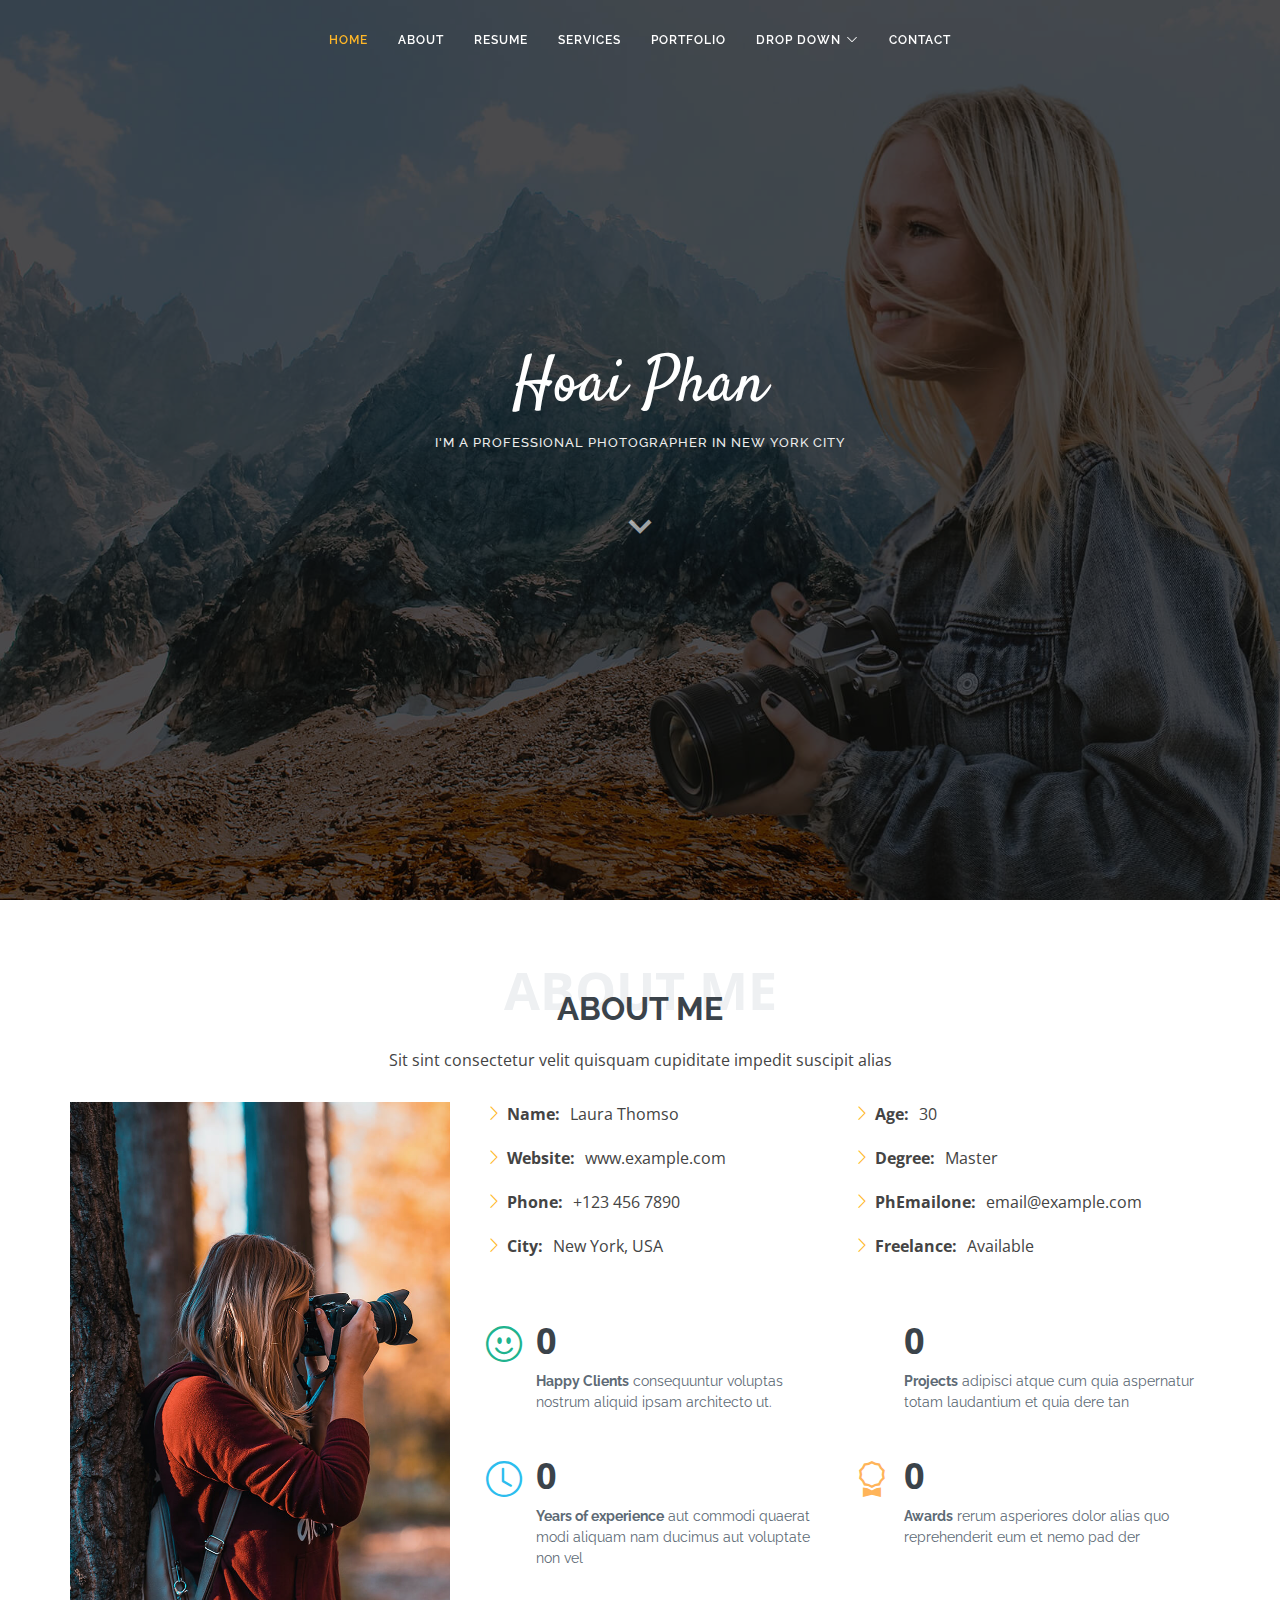
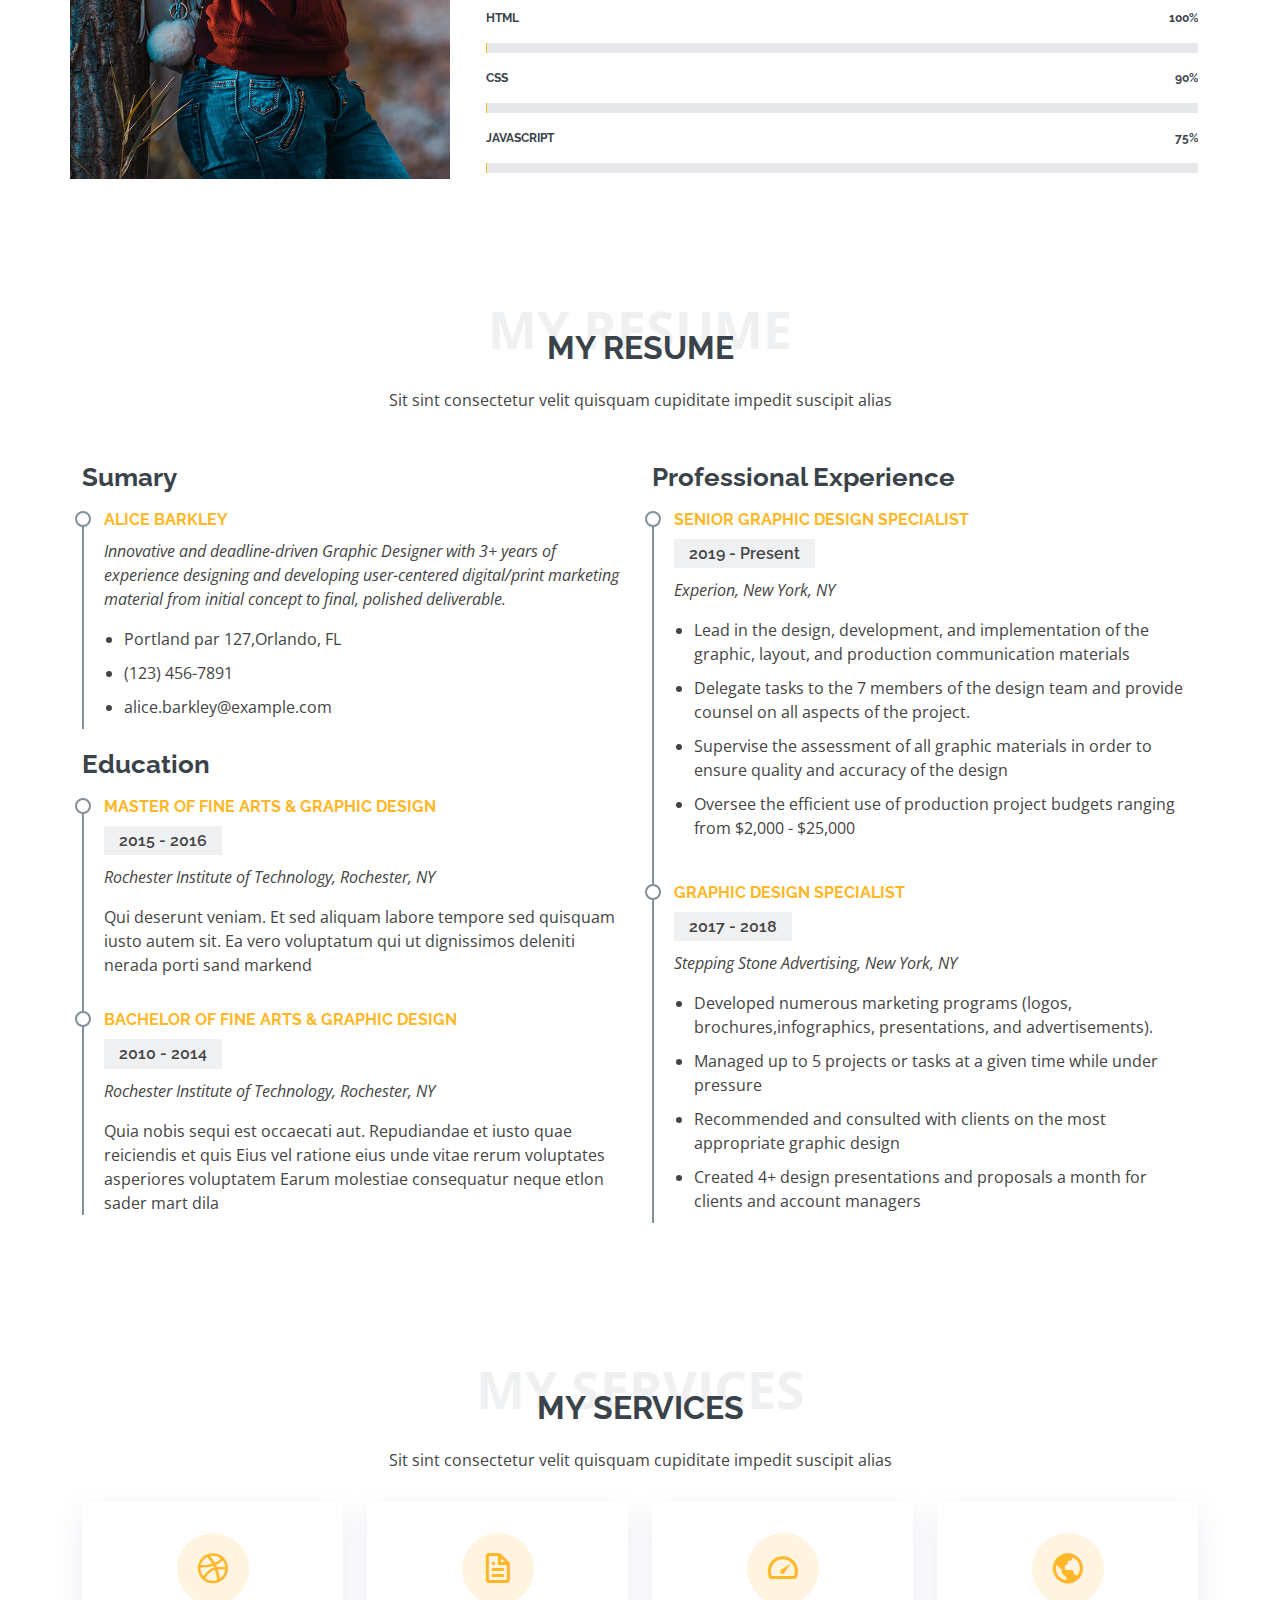
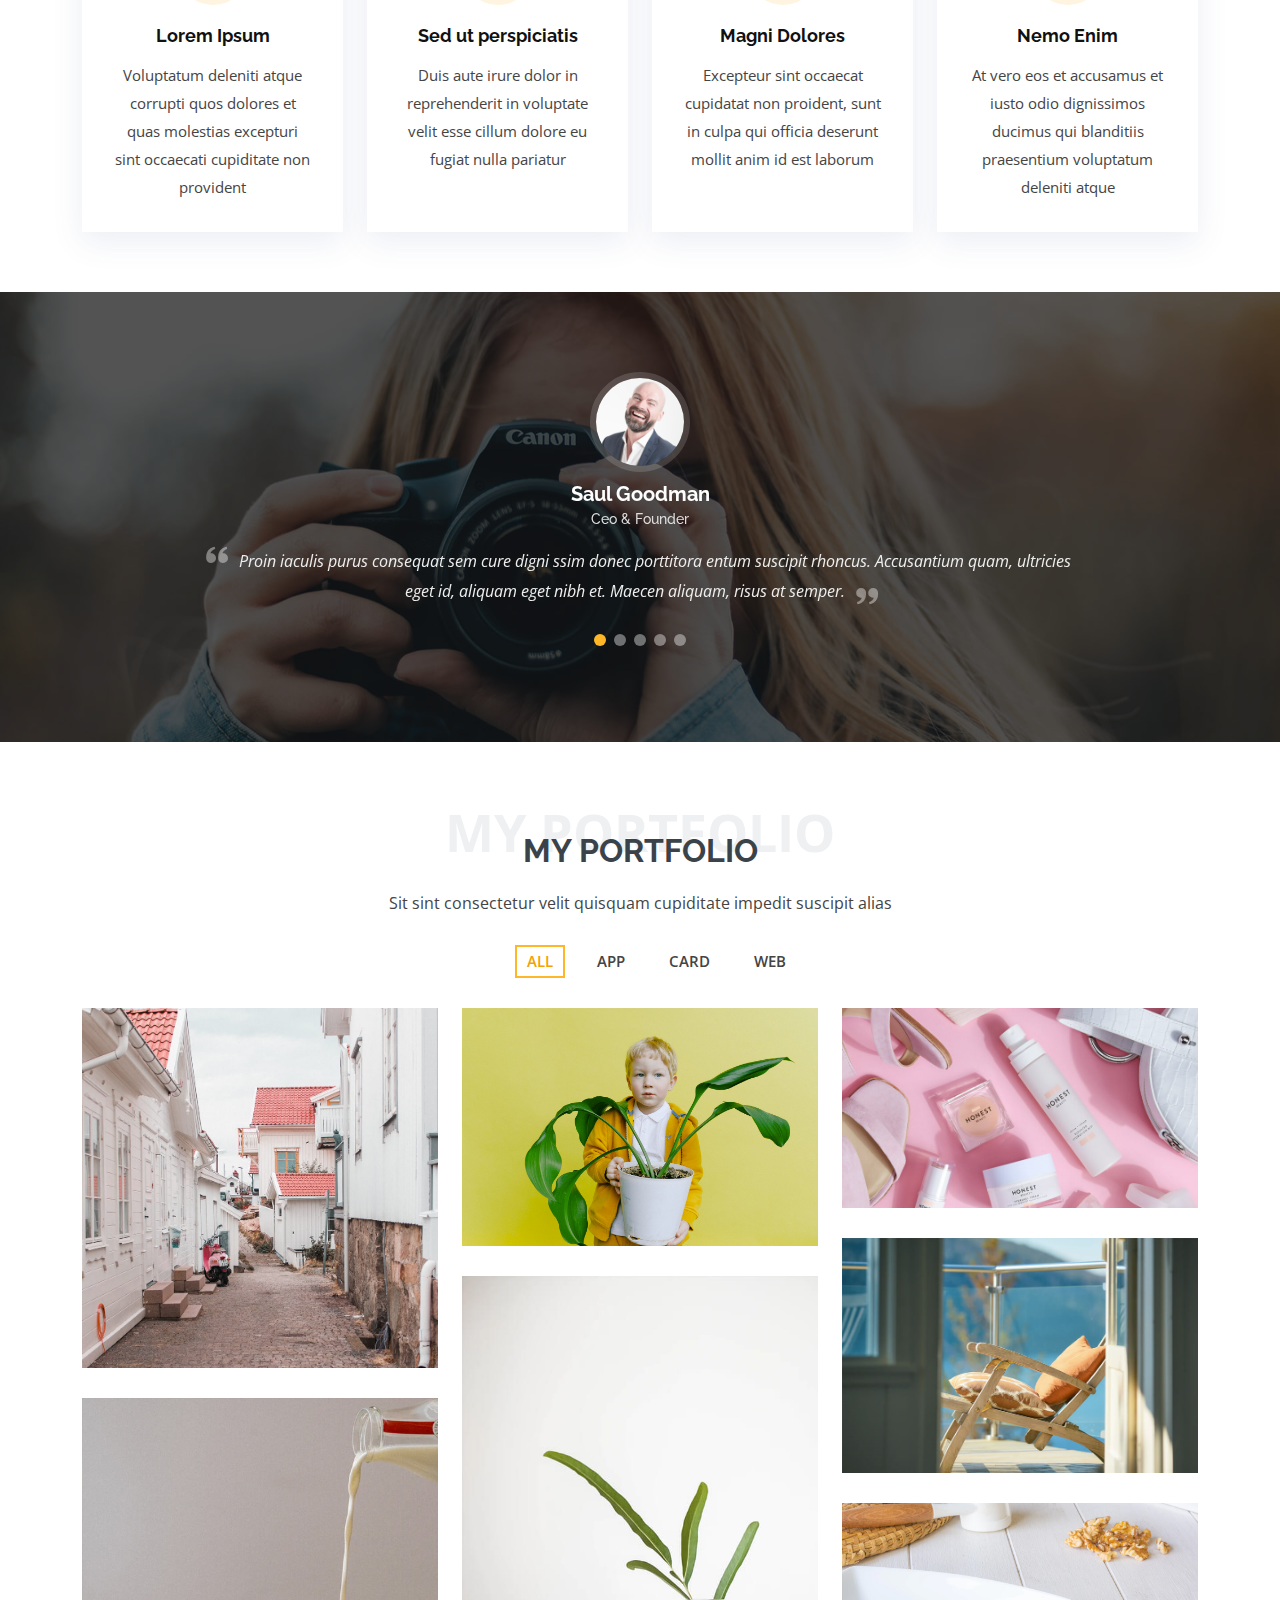
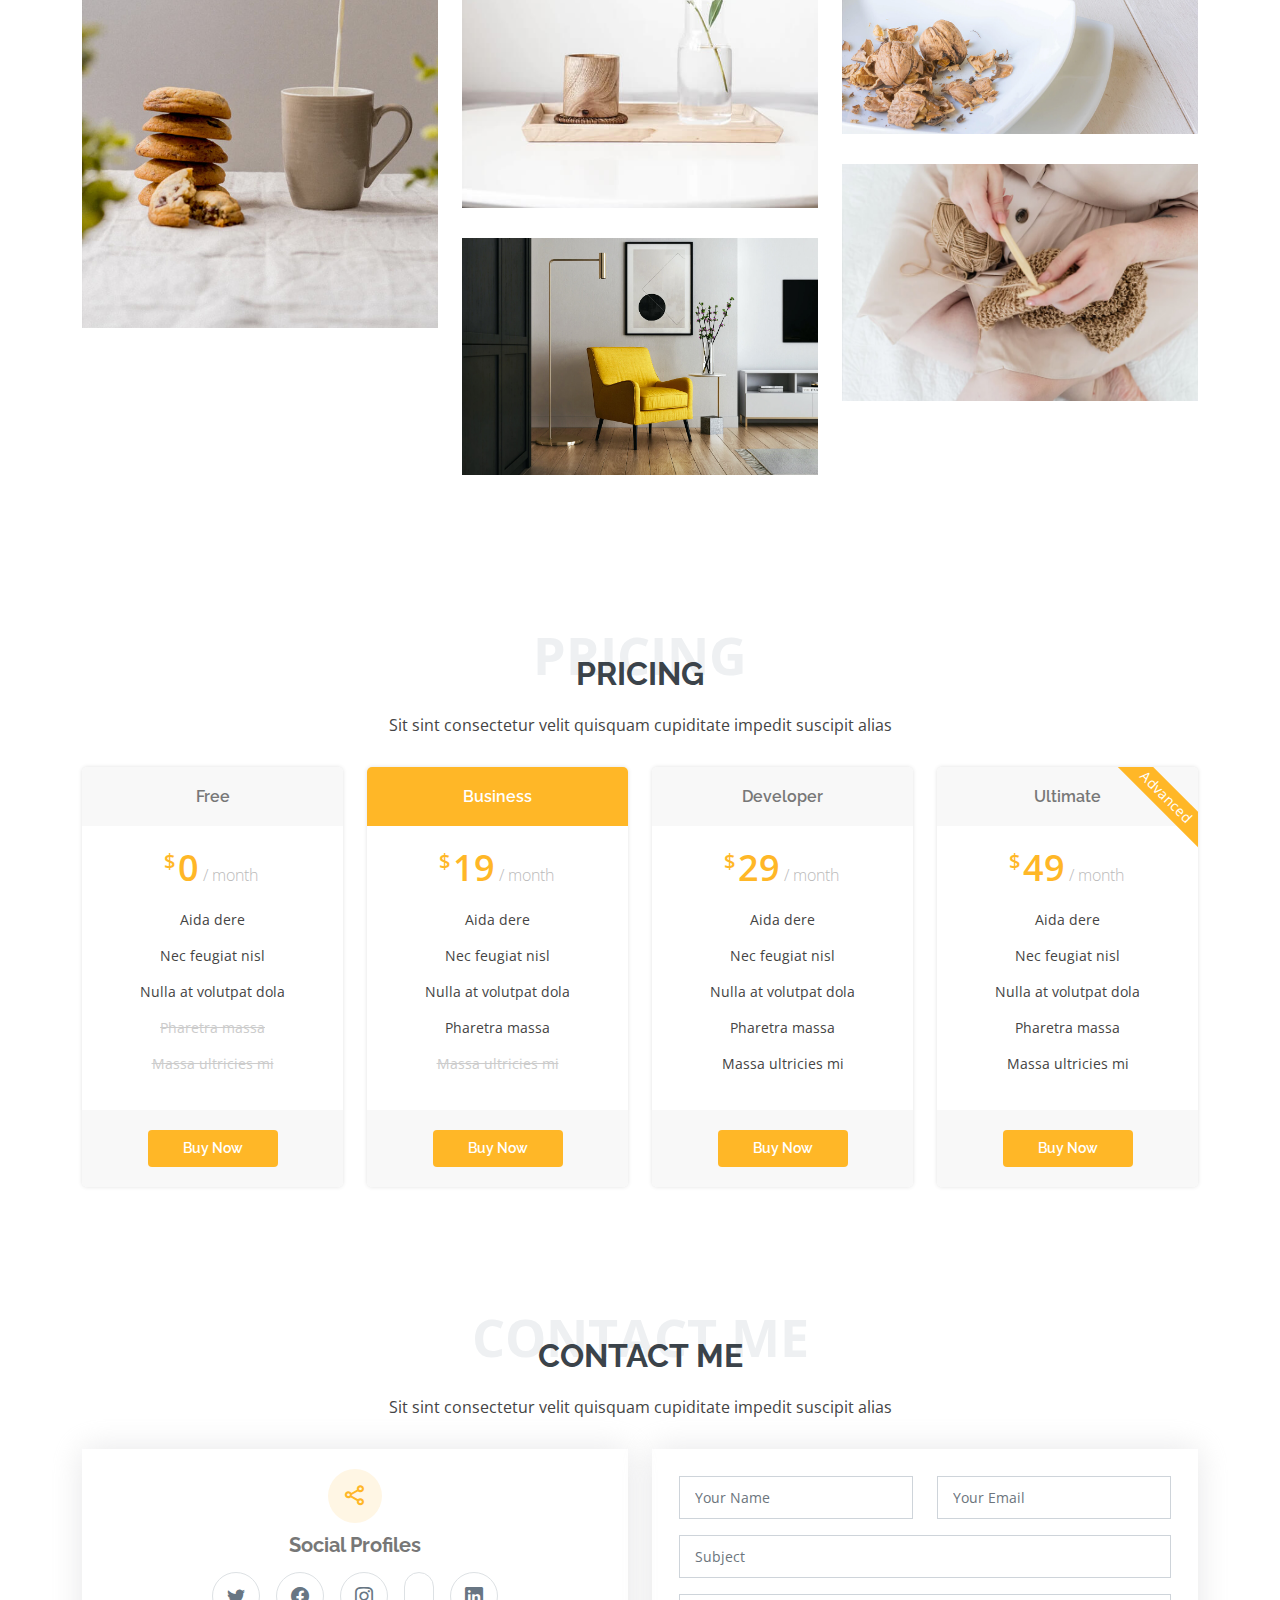
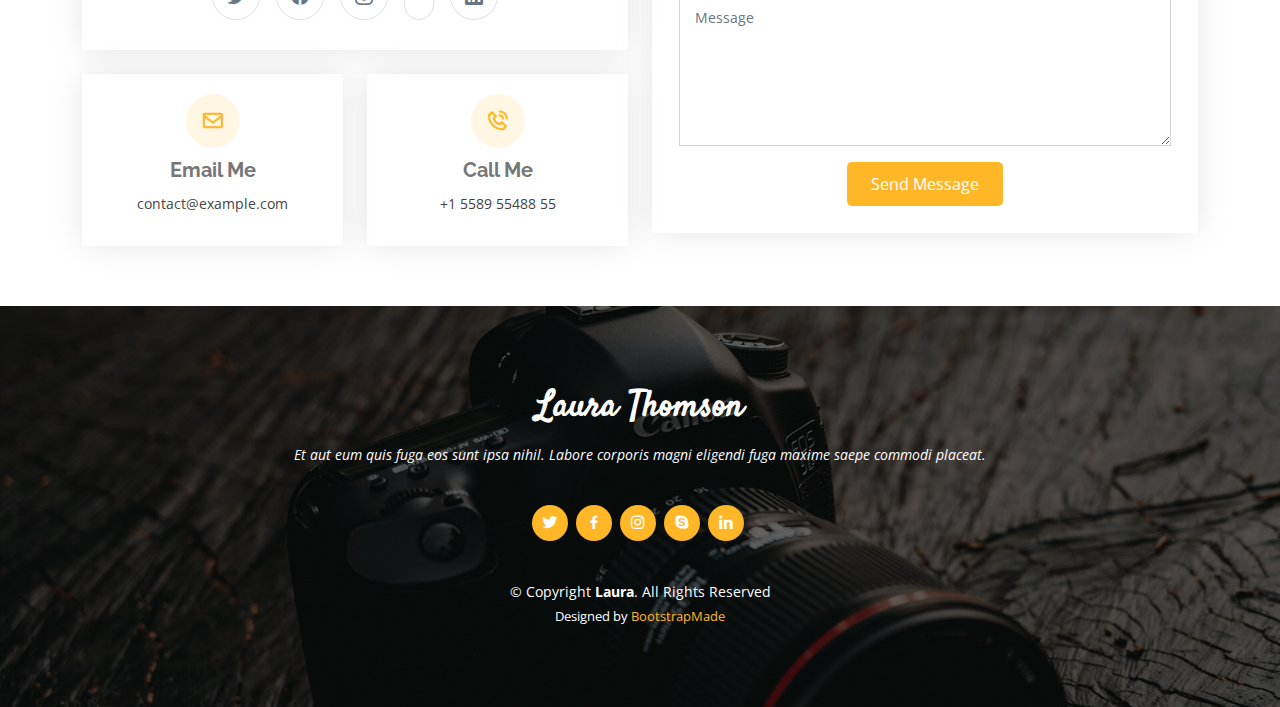
<file: resume/index.html>
<!DOCTYPE html>
<html lang="en">

<head>
  <meta charset="utf-8">
  <meta content="width=device-width, initial-scale=1.0" name="viewport">

  <title>Laura Bootstrap Template - Index</title>
  <meta content="" name="description">
  <meta content="" name="keywords">

  <!-- Favicons -->
  <link href="assets/img/favicon.png" rel="icon">
  <link href="assets/img/apple-touch-icon.png" rel="apple-touch-icon">

  <!-- Google Fonts -->
  <link href="https://fonts.googleapis.com/css?family=Open+Sans:300,300i,400,400i,600,600i,700,700i|Raleway:300,300i,400,400i,500,500i,600,600i,700,700i|Satisfy" rel="stylesheet">

  <!-- Vendor CSS Files -->
  <link href="assets/vendor/bootstrap/css/bootstrap.min.css" rel="stylesheet">
  <link href="assets/vendor/bootstrap-icons/bootstrap-icons.css" rel="stylesheet">
  <link href="assets/vendor/boxicons/css/boxicons.min.css" rel="stylesheet">
  <link href="assets/vendor/glightbox/css/glightbox.min.css" rel="stylesheet">
  <link href="assets/vendor/swiper/swiper-bundle.min.css" rel="stylesheet">

  <!-- Template Main CSS File -->
  <link href="assets/css/style.css" rel="stylesheet">

  <!-- =======================================================
  * Template Name: Laura - v4.2.0
  * Template URL: https://bootstrapmade.com/laura-free-creative-bootstrap-theme/
  * Author: BootstrapMade.com
  * License: https://bootstrapmade.com/license/
  ======================================================== -->
</head>

<body>

  <!-- ======= Header ======= -->
  <header id="header" class="fixed-top d-flex justify-content-center align-items-center header-transparent">

    <nav id="navbar" class="navbar">
      <ul>
        <li><a class="nav-link scrollto active" href="#hero">Home</a></li>
        <li><a class="nav-link scrollto" href="#about">About</a></li>
        <li><a class="nav-link scrollto" href="#resume">Resume</a></li>
        <li><a class="nav-link scrollto" href="#services">Services</a></li>
        <li><a class="nav-link scrollto " href="#portfolio">Portfolio</a></li>
        <li class="dropdown"><a href="#"><span>Drop Down</span> <i class="bi bi-chevron-down"></i></a>
          <ul>
            <li><a href="#">Drop Down 1</a></li>
            <li class="dropdown"><a href="#"><span>Deep Drop Down</span> <i class="bi bi-chevron-right"></i></a>
              <ul>
                <li><a href="#">Deep Drop Down 1</a></li>
                <li><a href="#">Deep Drop Down 2</a></li>
                <li><a href="#">Deep Drop Down 3</a></li>
                <li><a href="#">Deep Drop Down 4</a></li>
                <li><a href="#">Deep Drop Down 5</a></li>
              </ul>
            </li>
            <li><a href="#">Drop Down 2</a></li>
            <li><a href="#">Drop Down 3</a></li>
            <li><a href="#">Drop Down 4</a></li>
          </ul>
        </li>
        <li><a class="nav-link scrollto" href="#contact">Contact</a></li>
      </ul>
      <i class="bi bi-list mobile-nav-toggle"></i>
    </nav><!-- .navbar -->

  </header><!-- End Header -->

  <!-- ======= Hero Section ======= -->
  <section id="hero">
    <div class="hero-container">
      <h1>Hoai Phan</h1>
      <h2>I'm a Professional Photographer In New York City</h2>
      <a href="#about" class="btn-scroll scrollto" title="Scroll Down"><i class="bx bx-chevron-down"></i></a>
    </div>
  </section><!-- End Hero -->

  <main id="main">

    <!-- ======= About Me Section ======= -->
    <section id="about" class="about">
      <div class="container">

        <div class="section-title">
          <span>About Me</span>
          <h2>About Me</h2>
          <p>Sit sint consectetur velit quisquam cupiditate impedit suscipit alias</p>
        </div>

        <div class="row">
          <div class="image col-lg-4 d-flex align-items-stretch justify-content-center justify-content-lg-start"></div>
          <div class="col-lg-8 d-flex flex-column align-items-stretch">
            <div class="content ps-lg-4 d-flex flex-column justify-content-center">
              <div class="row">
                <div class="col-lg-6">
                  <ul>
                    <li><i class="bi bi-chevron-right"></i> <strong>Name:</strong> <span>Laura Thomso</span></li>
                    <li><i class="bi bi-chevron-right"></i> <strong>Website:</strong> <span>www.example.com</span></li>
                    <li><i class="bi bi-chevron-right"></i> <strong>Phone:</strong> <span>+123 456 7890</span></li>
                    <li><i class="bi bi-chevron-right"></i> <strong>City:</strong> <span>New York, USA</span></li>
                  </ul>
                </div>
                <div class="col-lg-6">
                  <ul>
                    <li><i class="bi bi-chevron-right"></i> <strong>Age:</strong> <span>30</span></li>
                    <li><i class="bi bi-chevron-right"></i> <strong>Degree:</strong> <span>Master</span></li>
                    <li><i class="bi bi-chevron-right"></i> <strong>PhEmailone:</strong> <span>email@example.com</span></li>
                    <li><i class="bi bi-chevron-right"></i> <strong>Freelance:</strong> <span>Available</span></li>
                  </ul>
                </div>
              </div>
              <div class="row mt-n4">
                <div class="col-md-6 mt-5 d-md-flex align-items-md-stretch">
                  <div class="count-box">
                    <i class="bi bi-emoji-smile" style="color: #20b38e;"></i>
                    <span data-purecounter-start="0" data-purecounter-end="232" data-purecounter-duration="1" class="purecounter"></span>
                    <p><strong>Happy Clients</strong> consequuntur voluptas nostrum aliquid ipsam architecto ut.</p>
                  </div>
                </div>

                <div class="col-md-6 mt-5 d-md-flex align-items-md-stretch">
                  <div class="count-box">
                    <i class="bi bi-journal-richtextr" style="color: #8a1ac2;"></i>
                    <span data-purecounter-start="0" data-purecounter-end="521" data-purecounter-duration="1" class="purecounter"></span>
                    <p><strong>Projects</strong> adipisci atque cum quia aspernatur totam laudantium et quia dere tan</p>
                  </div>
                </div>

                <div class="col-md-6 mt-5 d-md-flex align-items-md-stretch">
                  <div class="count-box">
                    <i class="bi bi-clock" style="color: #2cbdee;"></i>
                    <span data-purecounter-start="0" data-purecounter-end="18" data-purecounter-duration="1" class="purecounter"></span>
                    <p><strong>Years of experience</strong> aut commodi quaerat modi aliquam nam ducimus aut voluptate non vel</p>
                  </div>
                </div>

                <div class="col-md-6 mt-5 d-md-flex align-items-md-stretch">
                  <div class="count-box">
                    <i class="bi bi-award" style="color: #ffb459;"></i>
                    <span data-purecounter-start="0" data-purecounter-end="16" data-purecounter-duration="1" class="purecounter"></span>
                    <p><strong>Awards</strong> rerum asperiores dolor alias quo reprehenderit eum et nemo pad der</p>
                  </div>
                </div>
              </div>
            </div><!-- End .content-->

            <div class="skills-content ps-lg-4">
              <div class="progress">
                <span class="skill">HTML <i class="val">100%</i></span>
                <div class="progress-bar-wrap">
                  <div class="progress-bar" role="progressbar" aria-valuenow="100" aria-valuemin="0" aria-valuemax="100"></div>
                </div>
              </div>

              <div class="progress">
                <span class="skill">CSS <i class="val">90%</i></span>
                <div class="progress-bar-wrap">
                  <div class="progress-bar" role="progressbar" aria-valuenow="90" aria-valuemin="0" aria-valuemax="100"></div>
                </div>
              </div>

              <div class="progress">
                <span class="skill">JavaScript <i class="val">75%</i></span>
                <div class="progress-bar-wrap">
                  <div class="progress-bar" role="progressbar" aria-valuenow="75" aria-valuemin="0" aria-valuemax="100"></div>
                </div>
              </div>
            </div>

          </div>
        </div>

      </div>
    </section><!-- End About Me Section -->

    <!-- ======= My Resume Section ======= -->
    <section id="resume" class="resume">
      <div class="container">

        <div class="section-title">
          <span>My Resume</span>
          <h2>My Resume</h2>
          <p>Sit sint consectetur velit quisquam cupiditate impedit suscipit alias</p>
        </div>

        <div class="row">
          <div class="col-lg-6">
            <h3 class="resume-title">Sumary</h3>
            <div class="resume-item pb-0">
              <h4>Alice Barkley</h4>
              <p><em>Innovative and deadline-driven Graphic Designer with 3+ years of experience designing and developing user-centered digital/print marketing material from initial concept to final, polished deliverable.</em></p>
              <p>
              <ul>
                <li>Portland par 127,Orlando, FL</li>
                <li>(123) 456-7891</li>
                <li>alice.barkley@example.com</li>
              </ul>
              </p>
            </div>

            <h3 class="resume-title">Education</h3>
            <div class="resume-item">
              <h4>Master of Fine Arts &amp; Graphic Design</h4>
              <h5>2015 - 2016</h5>
              <p><em>Rochester Institute of Technology, Rochester, NY</em></p>
              <p>Qui deserunt veniam. Et sed aliquam labore tempore sed quisquam iusto autem sit. Ea vero voluptatum qui ut dignissimos deleniti nerada porti sand markend</p>
            </div>
            <div class="resume-item">
              <h4>Bachelor of Fine Arts &amp; Graphic Design</h4>
              <h5>2010 - 2014</h5>
              <p><em>Rochester Institute of Technology, Rochester, NY</em></p>
              <p>Quia nobis sequi est occaecati aut. Repudiandae et iusto quae reiciendis et quis Eius vel ratione eius unde vitae rerum voluptates asperiores voluptatem Earum molestiae consequatur neque etlon sader mart dila</p>
            </div>
          </div>
          <div class="col-lg-6">
            <h3 class="resume-title">Professional Experience</h3>
            <div class="resume-item">
              <h4>Senior graphic design specialist</h4>
              <h5>2019 - Present</h5>
              <p><em>Experion, New York, NY </em></p>
              <p>
              <ul>
                <li>Lead in the design, development, and implementation of the graphic, layout, and production communication materials</li>
                <li>Delegate tasks to the 7 members of the design team and provide counsel on all aspects of the project. </li>
                <li>Supervise the assessment of all graphic materials in order to ensure quality and accuracy of the design</li>
                <li>Oversee the efficient use of production project budgets ranging from $2,000 - $25,000</li>
              </ul>
              </p>
            </div>
            <div class="resume-item">
              <h4>Graphic design specialist</h4>
              <h5>2017 - 2018</h5>
              <p><em>Stepping Stone Advertising, New York, NY</em></p>
              <p>
              <ul>
                <li>Developed numerous marketing programs (logos, brochures,infographics, presentations, and advertisements).</li>
                <li>Managed up to 5 projects or tasks at a given time while under pressure</li>
                <li>Recommended and consulted with clients on the most appropriate graphic design</li>
                <li>Created 4+ design presentations and proposals a month for clients and account managers</li>
              </ul>
              </p>
            </div>
          </div>
        </div>

      </div>
    </section><!-- End My Resume Section -->

    <!-- ======= My Services Section ======= -->
    <section id="services" class="services">
      <div class="container">

        <div class="section-title">
          <span>My Services</span>
          <h2>My Services</h2>
          <p>Sit sint consectetur velit quisquam cupiditate impedit suscipit alias</p>
        </div>

        <div class="row">
          <div class="col-md-6 col-lg-3 d-flex align-items-stretch mb-5 mb-lg-0">
            <div class="icon-box">
              <div class="icon"><i class="bx bxl-dribbble"></i></div>
              <h4 class="title"><a href="">Lorem Ipsum</a></h4>
              <p class="description">Voluptatum deleniti atque corrupti quos dolores et quas molestias excepturi sint occaecati cupiditate non provident</p>
            </div>
          </div>

          <div class="col-md-6 col-lg-3 d-flex align-items-stretch mb-5 mb-lg-0">
            <div class="icon-box">
              <div class="icon"><i class="bx bx-file"></i></div>
              <h4 class="title"><a href="">Sed ut perspiciatis</a></h4>
              <p class="description">Duis aute irure dolor in reprehenderit in voluptate velit esse cillum dolore eu fugiat nulla pariatur</p>
            </div>
          </div>

          <div class="col-md-6 col-lg-3 d-flex align-items-stretch mb-5 mb-lg-0">
            <div class="icon-box">
              <div class="icon"><i class="bx bx-tachometer"></i></div>
              <h4 class="title"><a href="">Magni Dolores</a></h4>
              <p class="description">Excepteur sint occaecat cupidatat non proident, sunt in culpa qui officia deserunt mollit anim id est laborum</p>
            </div>
          </div>

          <div class="col-md-6 col-lg-3 d-flex align-items-stretch mb-5 mb-lg-0">
            <div class="icon-box">
              <div class="icon"><i class="bx bx-world"></i></div>
              <h4 class="title"><a href="">Nemo Enim</a></h4>
              <p class="description">At vero eos et accusamus et iusto odio dignissimos ducimus qui blanditiis praesentium voluptatum deleniti atque</p>
            </div>
          </div>

        </div>

      </div>
    </section><!-- End My Services Section -->

    <!-- ======= Testimonials Section ======= -->
    <section id="testimonials" class="testimonials">
      <div class="container position-relative">

        <div class="testimonials-slider swiper-container" data-aos="fade-up" data-aos-delay="100">
          <div class="swiper-wrapper">

            <div class="swiper-slide">
              <div class="testimonial-item">
                <img src="assets/img/testimonials/testimonials-1.jpg" class="testimonial-img" alt="">
                <h3>Saul Goodman</h3>
                <h4>Ceo &amp; Founder</h4>
                <p>
                  <i class="bx bxs-quote-alt-left quote-icon-left"></i>
                  Proin iaculis purus consequat sem cure digni ssim donec porttitora entum suscipit rhoncus. Accusantium quam, ultricies eget id, aliquam eget nibh et. Maecen aliquam, risus at semper.
                  <i class="bx bxs-quote-alt-right quote-icon-right"></i>
                </p>
              </div>
            </div><!-- End testimonial item -->

            <div class="swiper-slide">
              <div class="testimonial-item">
                <img src="assets/img/testimonials/testimonials-2.jpg" class="testimonial-img" alt="">
                <h3>Sara Wilsson</h3>
                <h4>Designer</h4>
                <p>
                  <i class="bx bxs-quote-alt-left quote-icon-left"></i>
                  Export tempor illum tamen malis malis eram quae irure esse labore quem cillum quid cillum eram malis quorum velit fore eram velit sunt aliqua noster fugiat irure amet legam anim culpa.
                  <i class="bx bxs-quote-alt-right quote-icon-right"></i>
                </p>
              </div>
            </div><!-- End testimonial item -->

            <div class="swiper-slide">
              <div class="testimonial-item">
                <img src="assets/img/testimonials/testimonials-3.jpg" class="testimonial-img" alt="">
                <h3>Jena Karlis</h3>
                <h4>Store Owner</h4>
                <p>
                  <i class="bx bxs-quote-alt-left quote-icon-left"></i>
                  Enim nisi quem export duis labore cillum quae magna enim sint quorum nulla quem veniam duis minim tempor labore quem eram duis noster aute amet eram fore quis sint minim.
                  <i class="bx bxs-quote-alt-right quote-icon-right"></i>
                </p>
              </div>
            </div><!-- End testimonial item -->

            <div class="swiper-slide">
              <div class="testimonial-item">
                <img src="assets/img/testimonials/testimonials-4.jpg" class="testimonial-img" alt="">
                <h3>Matt Brandon</h3>
                <h4>Freelancer</h4>
                <p>
                  <i class="bx bxs-quote-alt-left quote-icon-left"></i>
                  Fugiat enim eram quae cillum dolore dolor amet nulla culpa multos export minim fugiat minim velit minim dolor enim duis veniam ipsum anim magna sunt elit fore quem dolore labore illum veniam.
                  <i class="bx bxs-quote-alt-right quote-icon-right"></i>
                </p>
              </div>
            </div><!-- End testimonial item -->

            <div class="swiper-slide">
              <div class="testimonial-item">
                <img src="assets/img/testimonials/testimonials-5.jpg" class="testimonial-img" alt="">
                <h3>John Larson</h3>
                <h4>Entrepreneur</h4>
                <p>
                  <i class="bx bxs-quote-alt-left quote-icon-left"></i>
                  Quis quorum aliqua sint quem legam fore sunt eram irure aliqua veniam tempor noster veniam enim culpa labore duis sunt culpa nulla illum cillum fugiat legam esse veniam culpa fore nisi cillum quid.
                  <i class="bx bxs-quote-alt-right quote-icon-right"></i>
                </p>
              </div>
            </div><!-- End testimonial item -->

          </div>
          <div class="swiper-pagination"></div>
        </div>

      </div>
    </section><!-- End Testimonials Section -->

    <!-- ======= My Portfolio Section ======= -->
    <section id="portfolio" class="portfolio">
      <div class="container">

        <div class="section-title">
          <span>My Portfolio</span>
          <h2>My Portfolio</h2>
          <p>Sit sint consectetur velit quisquam cupiditate impedit suscipit alias</p>
        </div>

        <ul id="portfolio-flters" class="d-flex justify-content-center">
          <li data-filter="*" class="filter-active">All</li>
          <li data-filter=".filter-app">App</li>
          <li data-filter=".filter-card">Card</li>
          <li data-filter=".filter-web">Web</li>
        </ul>

        <div class="row portfolio-container">

          <div class="col-lg-4 col-md-6 portfolio-item filter-app">
            <div class="portfolio-img"><img src="assets/img/portfolio/portfolio-1.jpg" class="img-fluid" alt=""></div>
            <div class="portfolio-info">
              <h4>App 1</h4>
              <p>App</p>
              <a href="assets/img/portfolio/portfolio-1.jpg" data-gallery="portfolioGallery" class="portfolio-lightbox preview-link" title="App 1"><i class="bx bx-plus"></i></a>
              <a href="portfolio-details.html" class="details-link" title="More Details"><i class="bx bx-link"></i></a>
            </div>
          </div>

          <div class="col-lg-4 col-md-6 portfolio-item filter-web">
            <div class="portfolio-img"><img src="assets/img/portfolio/portfolio-2.jpg" class="img-fluid" alt=""></div>
            <div class="portfolio-info">
              <h4>Web 3</h4>
              <p>Web</p>
              <a href="assets/img/portfolio/portfolio-2.jpg" data-gallery="portfolioGallery" class="portfolio-lightbox preview-link" title="Web 3"><i class="bx bx-plus"></i></a>
              <a href="portfolio-details.html" class="details-link" title="More Details"><i class="bx bx-link"></i></a>
            </div>
          </div>

          <div class="col-lg-4 col-md-6 portfolio-item filter-app">
            <div class="portfolio-img"><img src="assets/img/portfolio/portfolio-3.jpg" class="img-fluid" alt=""></div>
            <div class="portfolio-info">
              <h4>App 2</h4>
              <p>App</p>
              <a href="assets/img/portfolio/portfolio-3.jpg" data-gallery="portfolioGallery" class="portfolio-lightbox preview-link" title="App 2"><i class="bx bx-plus"></i></a>
              <a href="portfolio-details.html" class="details-link" title="More Details"><i class="bx bx-link"></i></a>
            </div>
          </div>

          <div class="col-lg-4 col-md-6 portfolio-item filter-card">
            <div class="portfolio-img"><img src="assets/img/portfolio/portfolio-4.jpg" class="img-fluid" alt=""></div>
            <div class="portfolio-info">
              <h4>Card 2</h4>
              <p>Card</p>
              <a href="assets/img/portfolio/portfolio-4.jpg" data-gallery="portfolioGallery" class="portfolio-lightbox preview-link" title="Card 2"><i class="bx bx-plus"></i></a>
              <a href="portfolio-details.html" class="details-link" title="More Details"><i class="bx bx-link"></i></a>
            </div>
          </div>

          <div class="col-lg-4 col-md-6 portfolio-item filter-web">
            <div class="portfolio-img"><img src="assets/img/portfolio/portfolio-5.jpg" class="img-fluid" alt=""></div>
            <div class="portfolio-info">
              <h4>Web 2</h4>
              <p>Web</p>
              <a href="assets/img/portfolio/portfolio-5.jpg" data-gallery="portfolioGallery" class="portfolio-lightbox preview-link" title="Web 2"><i class="bx bx-plus"></i></a>
              <a href="portfolio-details.html" class="details-link" title="More Details"><i class="bx bx-link"></i></a>
            </div>
          </div>

          <div class="col-lg-4 col-md-6 portfolio-item filter-app">
            <div class="portfolio-img"><img src="assets/img/portfolio/portfolio-6.jpg" class="img-fluid" alt=""></div>
            <div class="portfolio-info">
              <h4>App 3</h4>
              <p>App</p>
              <a href="assets/img/portfolio/portfolio-6.jpg" data-gallery="portfolioGallery" class="portfolio-lightbox preview-link" title="App 3"><i class="bx bx-plus"></i></a>
              <a href="portfolio-details.html" class="details-link" title="More Details"><i class="bx bx-link"></i></a>
            </div>
          </div>

          <div class="col-lg-4 col-md-6 portfolio-item filter-card">
            <div class="portfolio-img"><img src="assets/img/portfolio/portfolio-7.jpg" class="img-fluid" alt=""></div>
            <div class="portfolio-info">
              <h4>Card 1</h4>
              <p>Card</p>
              <a href="assets/img/portfolio/portfolio-7.jpg" data-gallery="portfolioGallery" class="portfolio-lightbox preview-link" title="Card 1"><i class="bx bx-plus"></i></a>
              <a href="portfolio-details.html" class="details-link" title="More Details"><i class="bx bx-link"></i></a>
            </div>
          </div>

          <div class="col-lg-4 col-md-6 portfolio-item filter-card">
            <div class="portfolio-img"><img src="assets/img/portfolio/portfolio-8.jpg" class="img-fluid" alt=""></div>
            <div class="portfolio-info">
              <h4>Card 3</h4>
              <p>Card</p>
              <a href="assets/img/portfolio/portfolio-8.jpg" data-gallery="portfolioGallery" class="portfolio-lightbox preview-link" title="Card 3"><i class="bx bx-plus"></i></a>
              <a href="portfolio-details.html" class="details-link" title="More Details"><i class="bx bx-link"></i></a>
            </div>
          </div>

          <div class="col-lg-4 col-md-6 portfolio-item filter-web">
            <div class="portfolio-img"><img src="assets/img/portfolio/portfolio-9.jpg" class="img-fluid" alt=""></div>
            <div class="portfolio-info">
              <h4>Web 3</h4>
              <p>Web</p>
              <a href="assets/img/portfolio/portfolio-9.jpg" data-gallery="portfolioGallery" class="portfolio-lightbox preview-link" title="Web 3"><i class="bx bx-plus"></i></a>
              <a href="portfolio-details.html" class="details-link" title="More Details"><i class="bx bx-link"></i></a>
            </div>
          </div>

        </div>

      </div>
    </section><!-- End My Portfolio Section -->

    <!-- ======= Pricing Section ======= -->
    <section id="pricing" class="pricing">
      <div class="container">

        <div class="section-title">
          <span>Pricing</span>
          <h2>Pricing</h2>
          <p>Sit sint consectetur velit quisquam cupiditate impedit suscipit alias</p>
        </div>

        <div class="row">

          <div class="col-lg-3 col-md-6">
            <div class="box">
              <h3>Free</h3>
              <h4><sup>$</sup>0<span> / month</span></h4>
              <ul>
                <li>Aida dere</li>
                <li>Nec feugiat nisl</li>
                <li>Nulla at volutpat dola</li>
                <li class="na">Pharetra massa</li>
                <li class="na">Massa ultricies mi</li>
              </ul>
              <div class="btn-wrap">
                <a href="#" class="btn-buy">Buy Now</a>
              </div>
            </div>
          </div>

          <div class="col-lg-3 col-md-6 mt-4 mt-md-0">
            <div class="box featured">
              <h3>Business</h3>
              <h4><sup>$</sup>19<span> / month</span></h4>
              <ul>
                <li>Aida dere</li>
                <li>Nec feugiat nisl</li>
                <li>Nulla at volutpat dola</li>
                <li>Pharetra massa</li>
                <li class="na">Massa ultricies mi</li>
              </ul>
              <div class="btn-wrap">
                <a href="#" class="btn-buy">Buy Now</a>
              </div>
            </div>
          </div>

          <div class="col-lg-3 col-md-6 mt-4 mt-lg-0">
            <div class="box">
              <h3>Developer</h3>
              <h4><sup>$</sup>29<span> / month</span></h4>
              <ul>
                <li>Aida dere</li>
                <li>Nec feugiat nisl</li>
                <li>Nulla at volutpat dola</li>
                <li>Pharetra massa</li>
                <li>Massa ultricies mi</li>
              </ul>
              <div class="btn-wrap">
                <a href="#" class="btn-buy">Buy Now</a>
              </div>
            </div>
          </div>

          <div class="col-lg-3 col-md-6 mt-4 mt-lg-0">
            <div class="box">
              <span class="advanced">Advanced</span>
              <h3>Ultimate</h3>
              <h4><sup>$</sup>49<span> / month</span></h4>
              <ul>
                <li>Aida dere</li>
                <li>Nec feugiat nisl</li>
                <li>Nulla at volutpat dola</li>
                <li>Pharetra massa</li>
                <li>Massa ultricies mi</li>
              </ul>
              <div class="btn-wrap">
                <a href="#" class="btn-buy">Buy Now</a>
              </div>
            </div>
          </div>

        </div>

      </div>
    </section><!-- End Pricing Section -->

    <!-- ======= Contact Me Section ======= -->
    <section id="contact" class="contact">
      <div class="container">

        <div class="section-title">
          <span>Contact Me</span>
          <h2>Contact Me</h2>
          <p>Sit sint consectetur velit quisquam cupiditate impedit suscipit alias</p>
        </div>

        <div class="row">

          <div class="col-lg-6">

            <div class="row">
              <div class="col-md-12">
                <div class="info-box">
                  <i class="bx bx-share-alt"></i>
                  <h3>Social Profiles</h3>
                  <div class="social-links">
                    <a href="#" class="twitter"><i class="bi bi-twitter"></i></a>
                    <a href="#" class="facebook"><i class="bi bi-facebook"></i></a>
                    <a href="#" class="instagram"><i class="bi bi-instagram"></i></a>
                    <a href="#" class="google-plus"><i class="bi bi-skype"></i></a>
                    <a href="#" class="linkedin"><i class="bi bi-linkedin"></i></a>
                  </div>
                </div>
              </div>
              <div class="col-md-6">
                <div class="info-box mt-4">
                  <i class="bx bx-envelope"></i>
                  <h3>Email Me</h3>
                  <p>contact@example.com</p>
                </div>
              </div>
              <div class="col-md-6">
                <div class="info-box mt-4">
                  <i class="bx bx-phone-call"></i>
                  <h3>Call Me</h3>
                  <p>+1 5589 55488 55</p>
                </div>
              </div>
            </div>

          </div>

          <div class="col-lg-6">
            <form action="forms/contact.php" method="post" role="form" class="php-email-form">
              <div class="row">
                <div class="col-md-6 form-group">
                  <input type="text" name="name" class="form-control" id="name" placeholder="Your Name" required>
                </div>
                <div class="col-md-6 form-group mt-3 mt-md-0">
                  <input type="email" class="form-control" name="email" id="email" placeholder="Your Email" required>
                </div>
              </div>
              <div class="form-group mt-3">
                <input type="text" class="form-control" name="subject" id="subject" placeholder="Subject" required>
              </div>
              <div class="form-group mt-3">
                <textarea class="form-control" name="message" rows="6" placeholder="Message" required></textarea>
              </div>
              <div class="my-3">
                <div class="loading">Loading</div>
                <div class="error-message"></div>
                <div class="sent-message">Your message has been sent. Thank you!</div>
              </div>
              <div class="text-center"><button type="submit">Send Message</button></div>
            </form>
          </div>

        </div>

      </div>
    </section><!-- End Contact Me Section -->

  </main><!-- End #main -->

  <!-- ======= Footer ======= -->
  <footer id="footer">
    <div class="container">
      <h3>Laura Thomson</h3>
      <p>Et aut eum quis fuga eos sunt ipsa nihil. Labore corporis magni eligendi fuga maxime saepe commodi placeat.</p>
      <div class="social-links">
        <a href="#" class="twitter"><i class="bx bxl-twitter"></i></a>
        <a href="#" class="facebook"><i class="bx bxl-facebook"></i></a>
        <a href="#" class="instagram"><i class="bx bxl-instagram"></i></a>
        <a href="#" class="google-plus"><i class="bx bxl-skype"></i></a>
        <a href="#" class="linkedin"><i class="bx bxl-linkedin"></i></a>
      </div>
      <div class="copyright">
        &copy; Copyright <strong><span>Laura</span></strong>. All Rights Reserved
      </div>
      <div class="credits">
        <!-- All the links in the footer should remain intact. -->
        <!-- You can delete the links only if you purchased the pro version. -->
        <!-- Licensing information: https://bootstrapmade.com/license/ -->
        <!-- Purchase the pro version with working PHP/AJAX contact form: https://bootstrapmade.com/laura-free-creative-bootstrap-theme/ -->
        Designed by <a href="https://bootstrapmade.com/">BootstrapMade</a>
      </div>
    </div>
  </footer><!-- End Footer -->

  <a href="#" class="back-to-top d-flex align-items-center justify-content-center"><i class="bi bi-arrow-up-short"></i></a>

  <!-- Vendor JS Files -->
  <script src="assets/vendor/bootstrap/js/bootstrap.bundle.min.js"></script>
  <script src="assets/vendor/glightbox/js/glightbox.min.js"></script>
  <script src="assets/vendor/isotope-layout/isotope.pkgd.min.js"></script>
  <script src="assets/vendor/php-email-form/validate.js"></script>
  <script src="assets/vendor/purecounter/purecounter.js"></script>
  <script src="assets/vendor/swiper/swiper-bundle.min.js"></script>
  <script src="assets/vendor/waypoints/noframework.waypoints.js"></script>

  <!-- Template Main JS File -->
  <script src="assets/js/main.js"></script>

</body>

</html>
</file>
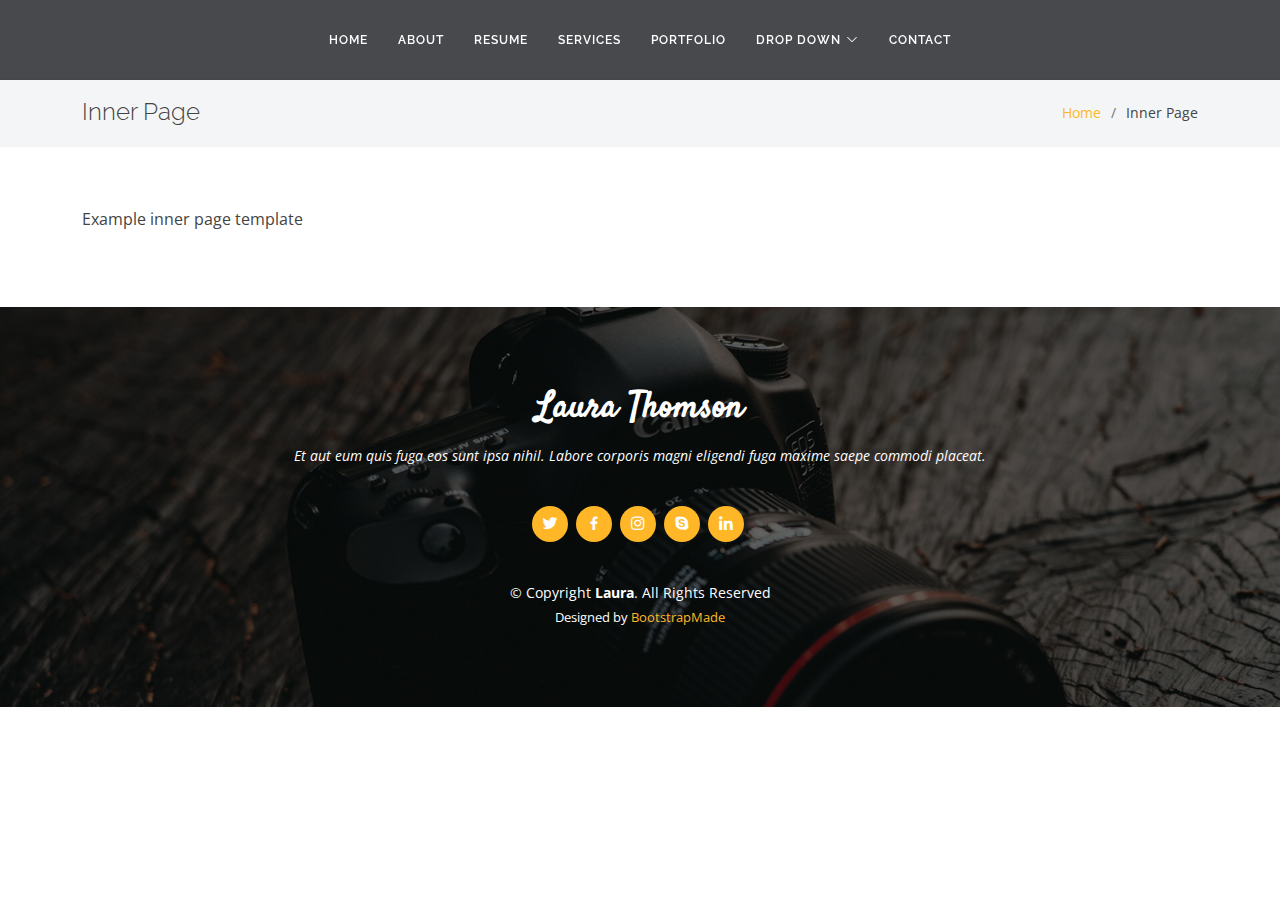
<file: inner-page.html>
<!DOCTYPE html>
<html lang="en">

<head>
  <meta charset="utf-8">
  <meta content="width=device-width, initial-scale=1.0" name="viewport">

  <title>Inner Page - Laura Bootstrap Template</title>
  <meta content="" name="description">
  <meta content="" name="keywords">

  <!-- Favicons -->
  <link href="assets/img/favicon.png" rel="icon">
  <link href="assets/img/apple-touch-icon.png" rel="apple-touch-icon">

  <!-- Google Fonts -->
  <link href="https://fonts.googleapis.com/css?family=Open+Sans:300,300i,400,400i,600,600i,700,700i|Raleway:300,300i,400,400i,500,500i,600,600i,700,700i|Satisfy" rel="stylesheet">

  <!-- Vendor CSS Files -->
  <link href="assets/vendor/bootstrap/css/bootstrap.min.css" rel="stylesheet">
  <link href="assets/vendor/bootstrap-icons/bootstrap-icons.css" rel="stylesheet">
  <link href="assets/vendor/boxicons/css/boxicons.min.css" rel="stylesheet">
  <link href="assets/vendor/glightbox/css/glightbox.min.css" rel="stylesheet">
  <link href="assets/vendor/swiper/swiper-bundle.min.css" rel="stylesheet">

  <!-- Template Main CSS File -->
  <link href="assets/css/style.css" rel="stylesheet">

  <!-- =======================================================
  * Template Name: Laura - v4.2.0
  * Template URL: https://bootstrapmade.com/laura-free-creative-bootstrap-theme/
  * Author: BootstrapMade.com
  * License: https://bootstrapmade.com/license/
  ======================================================== -->
</head>

<body>

  <!-- ======= Header ======= -->
  <header id="header" class="fixed-top d-flex justify-content-center align-items-center ">

    <nav id="navbar" class="navbar">
      <ul>
        <li><a class="nav-link scrollto " href="#hero">Home</a></li>
        <li><a class="nav-link scrollto" href="#about">About</a></li>
        <li><a class="nav-link scrollto" href="#resume">Resume</a></li>
        <li><a class="nav-link scrollto" href="#services">Services</a></li>
        <li><a class="nav-link scrollto " href="#portfolio">Portfolio</a></li>
        <li class="dropdown"><a href="#"><span>Drop Down</span> <i class="bi bi-chevron-down"></i></a>
          <ul>
            <li><a href="#">Drop Down 1</a></li>
            <li class="dropdown"><a href="#"><span>Deep Drop Down</span> <i class="bi bi-chevron-right"></i></a>
              <ul>
                <li><a href="#">Deep Drop Down 1</a></li>
                <li><a href="#">Deep Drop Down 2</a></li>
                <li><a href="#">Deep Drop Down 3</a></li>
                <li><a href="#">Deep Drop Down 4</a></li>
                <li><a href="#">Deep Drop Down 5</a></li>
              </ul>
            </li>
            <li><a href="#">Drop Down 2</a></li>
            <li><a href="#">Drop Down 3</a></li>
            <li><a href="#">Drop Down 4</a></li>
          </ul>
        </li>
        <li><a class="nav-link scrollto" href="#contact">Contact</a></li>
      </ul>
      <i class="bi bi-list mobile-nav-toggle"></i>
    </nav><!-- .navbar -->

  </header><!-- End Header -->

  <main id="main">

    <!-- ======= Breadcrumbs ======= -->
    <section class="breadcrumbs">
      <div class="container">

        <div class="d-flex justify-content-between align-items-center">
          <h2>Inner Page</h2>
          <ol>
            <li><a href="index.html">Home</a></li>
            <li>Inner Page</li>
          </ol>
        </div>

      </div>
    </section><!-- End Breadcrumbs -->

    <section class="inner-page">
      <div class="container">
        <p>
          Example inner page template
        </p>
      </div>
    </section>

  </main><!-- End #main -->

  <!-- ======= Footer ======= -->
  <footer id="footer">
    <div class="container">
      <h3>Laura Thomson</h3>
      <p>Et aut eum quis fuga eos sunt ipsa nihil. Labore corporis magni eligendi fuga maxime saepe commodi placeat.</p>
      <div class="social-links">
        <a href="#" class="twitter"><i class="bx bxl-twitter"></i></a>
        <a href="#" class="facebook"><i class="bx bxl-facebook"></i></a>
        <a href="#" class="instagram"><i class="bx bxl-instagram"></i></a>
        <a href="#" class="google-plus"><i class="bx bxl-skype"></i></a>
        <a href="#" class="linkedin"><i class="bx bxl-linkedin"></i></a>
      </div>
      <div class="copyright">
        &copy; Copyright <strong><span>Laura</span></strong>. All Rights Reserved
      </div>
      <div class="credits">
        <!-- All the links in the footer should remain intact. -->
        <!-- You can delete the links only if you purchased the pro version. -->
        <!-- Licensing information: https://bootstrapmade.com/license/ -->
        <!-- Purchase the pro version with working PHP/AJAX contact form: https://bootstrapmade.com/laura-free-creative-bootstrap-theme/ -->
        Designed by <a href="https://bootstrapmade.com/">BootstrapMade</a>
      </div>
    </div>
  </footer><!-- End Footer -->

  <a href="#" class="back-to-top d-flex align-items-center justify-content-center"><i class="bi bi-arrow-up-short"></i></a>

  <!-- Vendor JS Files -->
  <script src="assets/vendor/bootstrap/js/bootstrap.bundle.min.js"></script>
  <script src="assets/vendor/glightbox/js/glightbox.min.js"></script>
  <script src="assets/vendor/isotope-layout/isotope.pkgd.min.js"></script>
  <script src="assets/vendor/php-email-form/validate.js"></script>
  <script src="assets/vendor/purecounter/purecounter.js"></script>
  <script src="assets/vendor/swiper/swiper-bundle.min.js"></script>
  <script src="assets/vendor/waypoints/noframework.waypoints.js"></script>

  <!-- Template Main JS File -->
  <script src="assets/js/main.js"></script>

</body>

</html>
</file>
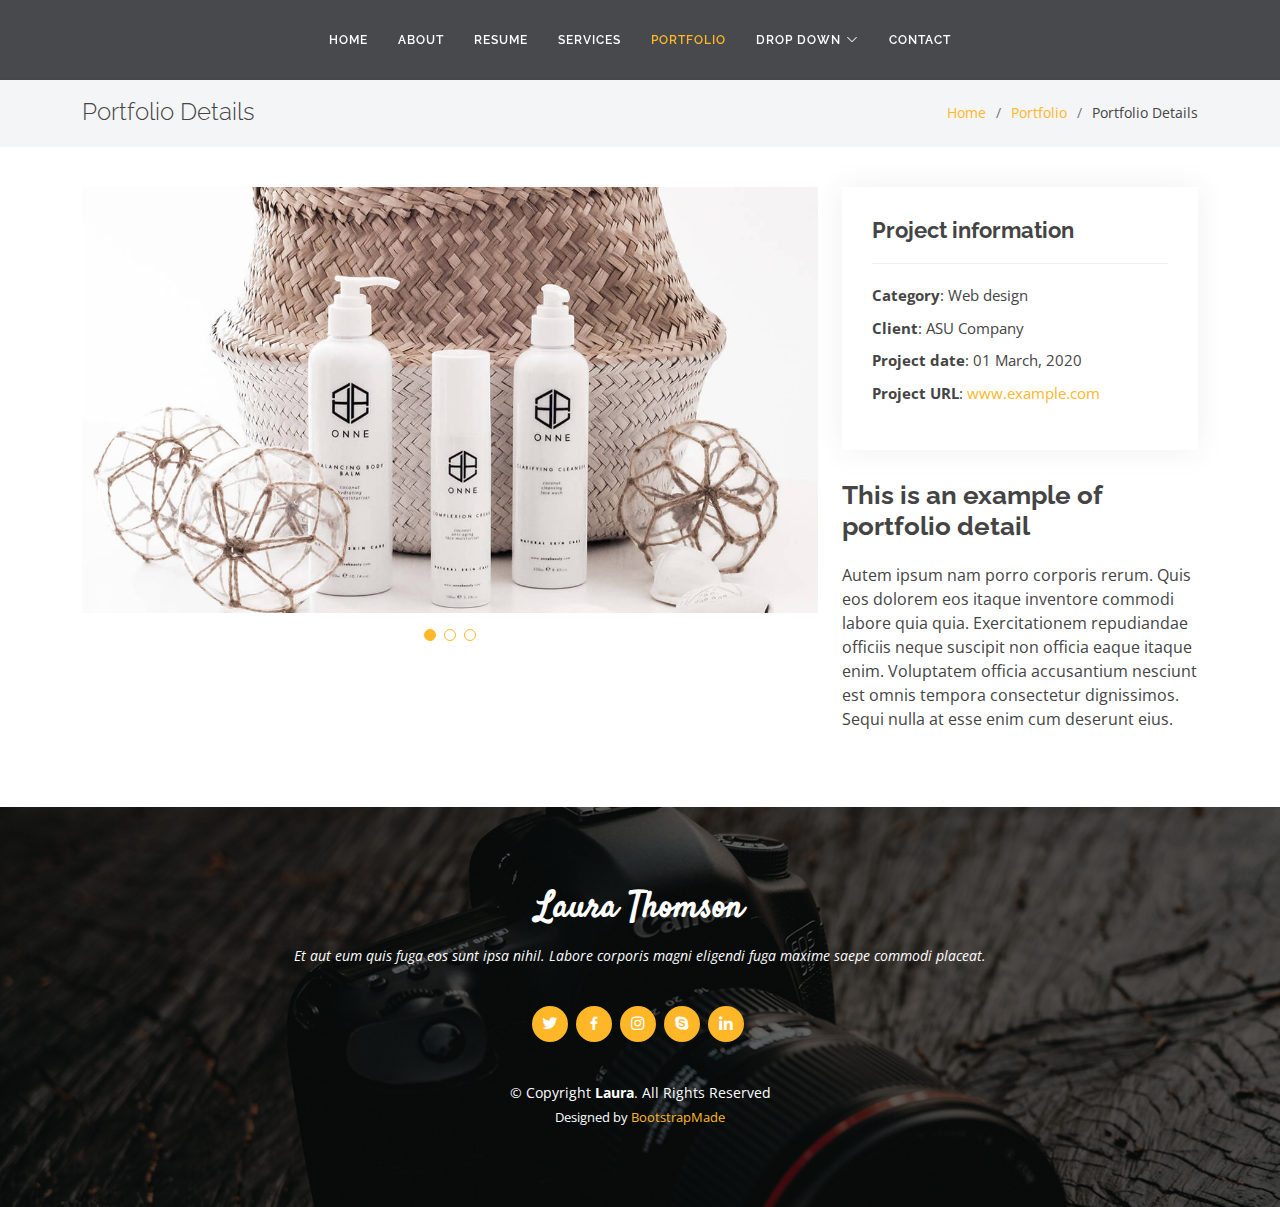
<file: portfolio-details.html>
<!DOCTYPE html>
<html lang="en">

<head>
  <meta charset="utf-8">
  <meta content="width=device-width, initial-scale=1.0" name="viewport">

  <title>Portfolio Details - Laura Bootstrap Template</title>
  <meta content="" name="description">
  <meta content="" name="keywords">

  <!-- Favicons -->
  <link href="assets/img/favicon.png" rel="icon">
  <link href="assets/img/apple-touch-icon.png" rel="apple-touch-icon">

  <!-- Google Fonts -->
  <link href="https://fonts.googleapis.com/css?family=Open+Sans:300,300i,400,400i,600,600i,700,700i|Raleway:300,300i,400,400i,500,500i,600,600i,700,700i|Satisfy" rel="stylesheet">

  <!-- Vendor CSS Files -->
  <link href="assets/vendor/bootstrap/css/bootstrap.min.css" rel="stylesheet">
  <link href="assets/vendor/bootstrap-icons/bootstrap-icons.css" rel="stylesheet">
  <link href="assets/vendor/boxicons/css/boxicons.min.css" rel="stylesheet">
  <link href="assets/vendor/glightbox/css/glightbox.min.css" rel="stylesheet">
  <link href="assets/vendor/swiper/swiper-bundle.min.css" rel="stylesheet">

  <!-- Template Main CSS File -->
  <link href="assets/css/style.css" rel="stylesheet">

  <!-- =======================================================
  * Template Name: Laura - v4.2.0
  * Template URL: https://bootstrapmade.com/laura-free-creative-bootstrap-theme/
  * Author: BootstrapMade.com
  * License: https://bootstrapmade.com/license/
  ======================================================== -->
</head>

<body>

  <!-- ======= Header ======= -->
  <header id="header" class="fixed-top d-flex justify-content-center align-items-center ">

    <nav id="navbar" class="navbar">
      <ul>
        <li><a class="nav-link scrollto " href="#hero">Home</a></li>
        <li><a class="nav-link scrollto" href="#about">About</a></li>
        <li><a class="nav-link scrollto" href="#resume">Resume</a></li>
        <li><a class="nav-link scrollto" href="#services">Services</a></li>
        <li><a class="nav-link scrollto active" href="#portfolio">Portfolio</a></li>
        <li class="dropdown"><a href="#"><span>Drop Down</span> <i class="bi bi-chevron-down"></i></a>
          <ul>
            <li><a href="#">Drop Down 1</a></li>
            <li class="dropdown"><a href="#"><span>Deep Drop Down</span> <i class="bi bi-chevron-right"></i></a>
              <ul>
                <li><a href="#">Deep Drop Down 1</a></li>
                <li><a href="#">Deep Drop Down 2</a></li>
                <li><a href="#">Deep Drop Down 3</a></li>
                <li><a href="#">Deep Drop Down 4</a></li>
                <li><a href="#">Deep Drop Down 5</a></li>
              </ul>
            </li>
            <li><a href="#">Drop Down 2</a></li>
            <li><a href="#">Drop Down 3</a></li>
            <li><a href="#">Drop Down 4</a></li>
          </ul>
        </li>
        <li><a class="nav-link scrollto" href="#contact">Contact</a></li>
      </ul>
      <i class="bi bi-list mobile-nav-toggle"></i>
    </nav><!-- .navbar -->

  </header><!-- End Header -->

  <main id="main">

    <!-- ======= Breadcrumbs Section ======= -->
    <section class="breadcrumbs">
      <div class="container">

        <div class="d-flex justify-content-between align-items-center">
          <h2>Portfolio Details</h2>
          <ol>
            <li><a href="index.html">Home</a></li>
            <li><a href="portfolio.html">Portfolio</a></li>
            <li>Portfolio Details</li>
          </ol>
        </div>

      </div>
    </section><!-- Breadcrumbs Section -->

    <!-- ======= Portfolio Details Section ======= -->
    <section id="portfolio-details" class="portfolio-details">
      <div class="container">

        <div class="row gy-4">

          <div class="col-lg-8">
            <div class="portfolio-details-slider swiper-container">
              <div class="swiper-wrapper align-items-center">

                <div class="swiper-slide">
                  <img src="assets/img/portfolio/portfolio-details-1.jpg" alt="">
                </div>

                <div class="swiper-slide">
                  <img src="assets/img/portfolio/portfolio-details-2.jpg" alt="">
                </div>

                <div class="swiper-slide">
                  <img src="assets/img/portfolio/portfolio-details-3.jpg" alt="">
                </div>

              </div>
              <div class="swiper-pagination"></div>
            </div>
          </div>

          <div class="col-lg-4">
            <div class="portfolio-info">
              <h3>Project information</h3>
              <ul>
                <li><strong>Category</strong>: Web design</li>
                <li><strong>Client</strong>: ASU Company</li>
                <li><strong>Project date</strong>: 01 March, 2020</li>
                <li><strong>Project URL</strong>: <a href="#">www.example.com</a></li>
              </ul>
            </div>
            <div class="portfolio-description">
              <h2>This is an example of portfolio detail</h2>
              <p>
                Autem ipsum nam porro corporis rerum. Quis eos dolorem eos itaque inventore commodi labore quia quia. Exercitationem repudiandae officiis neque suscipit non officia eaque itaque enim. Voluptatem officia accusantium nesciunt est omnis tempora consectetur dignissimos. Sequi nulla at esse enim cum deserunt eius.
              </p>
            </div>
          </div>

        </div>

      </div>
    </section><!-- End Portfolio Details Section -->

  </main><!-- End #main -->

  <!-- ======= Footer ======= -->
  <footer id="footer">
    <div class="container">
      <h3>Laura Thomson</h3>
      <p>Et aut eum quis fuga eos sunt ipsa nihil. Labore corporis magni eligendi fuga maxime saepe commodi placeat.</p>
      <div class="social-links">
        <a href="#" class="twitter"><i class="bx bxl-twitter"></i></a>
        <a href="#" class="facebook"><i class="bx bxl-facebook"></i></a>
        <a href="#" class="instagram"><i class="bx bxl-instagram"></i></a>
        <a href="#" class="google-plus"><i class="bx bxl-skype"></i></a>
        <a href="#" class="linkedin"><i class="bx bxl-linkedin"></i></a>
      </div>
      <div class="copyright">
        &copy; Copyright <strong><span>Laura</span></strong>. All Rights Reserved
      </div>
      <div class="credits">
        <!-- All the links in the footer should remain intact. -->
        <!-- You can delete the links only if you purchased the pro version. -->
        <!-- Licensing information: https://bootstrapmade.com/license/ -->
        <!-- Purchase the pro version with working PHP/AJAX contact form: https://bootstrapmade.com/laura-free-creative-bootstrap-theme/ -->
        Designed by <a href="https://bootstrapmade.com/">BootstrapMade</a>
      </div>
    </div>
  </footer><!-- End Footer -->

  <a href="#" class="back-to-top d-flex align-items-center justify-content-center"><i class="bi bi-arrow-up-short"></i></a>

  <!-- Vendor JS Files -->
  <script src="assets/vendor/bootstrap/js/bootstrap.bundle.min.js"></script>
  <script src="assets/vendor/glightbox/js/glightbox.min.js"></script>
  <script src="assets/vendor/isotope-layout/isotope.pkgd.min.js"></script>
  <script src="assets/vendor/php-email-form/validate.js"></script>
  <script src="assets/vendor/purecounter/purecounter.js"></script>
  <script src="assets/vendor/swiper/swiper-bundle.min.js"></script>
  <script src="assets/vendor/waypoints/noframework.waypoints.js"></script>

  <!-- Template Main JS File -->
  <script src="assets/js/main.js"></script>

</body>

</html>
</file>
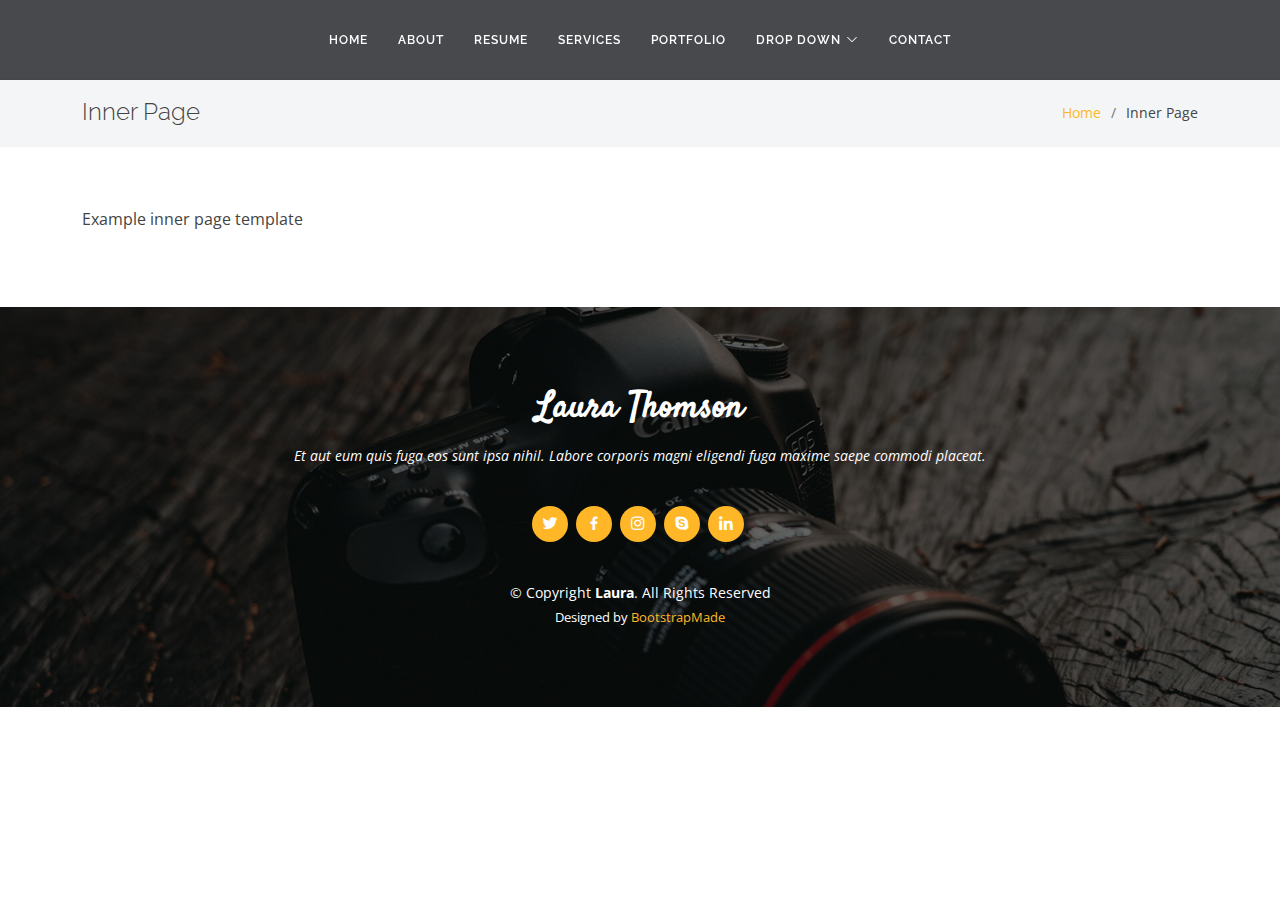
<file: resume/inner-page.html>
<!DOCTYPE html>
<html lang="en">

<head>
  <meta charset="utf-8">
  <meta content="width=device-width, initial-scale=1.0" name="viewport">

  <title>Inner Page - Laura Bootstrap Template</title>
  <meta content="" name="description">
  <meta content="" name="keywords">

  <!-- Favicons -->
  <link href="assets/img/favicon.png" rel="icon">
  <link href="assets/img/apple-touch-icon.png" rel="apple-touch-icon">

  <!-- Google Fonts -->
  <link href="https://fonts.googleapis.com/css?family=Open+Sans:300,300i,400,400i,600,600i,700,700i|Raleway:300,300i,400,400i,500,500i,600,600i,700,700i|Satisfy" rel="stylesheet">

  <!-- Vendor CSS Files -->
  <link href="assets/vendor/bootstrap/css/bootstrap.min.css" rel="stylesheet">
  <link href="assets/vendor/bootstrap-icons/bootstrap-icons.css" rel="stylesheet">
  <link href="assets/vendor/boxicons/css/boxicons.min.css" rel="stylesheet">
  <link href="assets/vendor/glightbox/css/glightbox.min.css" rel="stylesheet">
  <link href="assets/vendor/swiper/swiper-bundle.min.css" rel="stylesheet">

  <!-- Template Main CSS File -->
  <link href="assets/css/style.css" rel="stylesheet">

  <!-- =======================================================
  * Template Name: Laura - v4.2.0
  * Template URL: https://bootstrapmade.com/laura-free-creative-bootstrap-theme/
  * Author: BootstrapMade.com
  * License: https://bootstrapmade.com/license/
  ======================================================== -->
</head>

<body>

  <!-- ======= Header ======= -->
  <header id="header" class="fixed-top d-flex justify-content-center align-items-center ">

    <nav id="navbar" class="navbar">
      <ul>
        <li><a class="nav-link scrollto " href="#hero">Home</a></li>
        <li><a class="nav-link scrollto" href="#about">About</a></li>
        <li><a class="nav-link scrollto" href="#resume">Resume</a></li>
        <li><a class="nav-link scrollto" href="#services">Services</a></li>
        <li><a class="nav-link scrollto " href="#portfolio">Portfolio</a></li>
        <li class="dropdown"><a href="#"><span>Drop Down</span> <i class="bi bi-chevron-down"></i></a>
          <ul>
            <li><a href="#">Drop Down 1</a></li>
            <li class="dropdown"><a href="#"><span>Deep Drop Down</span> <i class="bi bi-chevron-right"></i></a>
              <ul>
                <li><a href="#">Deep Drop Down 1</a></li>
                <li><a href="#">Deep Drop Down 2</a></li>
                <li><a href="#">Deep Drop Down 3</a></li>
                <li><a href="#">Deep Drop Down 4</a></li>
                <li><a href="#">Deep Drop Down 5</a></li>
              </ul>
            </li>
            <li><a href="#">Drop Down 2</a></li>
            <li><a href="#">Drop Down 3</a></li>
            <li><a href="#">Drop Down 4</a></li>
          </ul>
        </li>
        <li><a class="nav-link scrollto" href="#contact">Contact</a></li>
      </ul>
      <i class="bi bi-list mobile-nav-toggle"></i>
    </nav><!-- .navbar -->

  </header><!-- End Header -->

  <main id="main">

    <!-- ======= Breadcrumbs ======= -->
    <section class="breadcrumbs">
      <div class="container">

        <div class="d-flex justify-content-between align-items-center">
          <h2>Inner Page</h2>
          <ol>
            <li><a href="index.html">Home</a></li>
            <li>Inner Page</li>
          </ol>
        </div>

      </div>
    </section><!-- End Breadcrumbs -->

    <section class="inner-page">
      <div class="container">
        <p>
          Example inner page template
        </p>
      </div>
    </section>

  </main><!-- End #main -->

  <!-- ======= Footer ======= -->
  <footer id="footer">
    <div class="container">
      <h3>Laura Thomson</h3>
      <p>Et aut eum quis fuga eos sunt ipsa nihil. Labore corporis magni eligendi fuga maxime saepe commodi placeat.</p>
      <div class="social-links">
        <a href="#" class="twitter"><i class="bx bxl-twitter"></i></a>
        <a href="#" class="facebook"><i class="bx bxl-facebook"></i></a>
        <a href="#" class="instagram"><i class="bx bxl-instagram"></i></a>
        <a href="#" class="google-plus"><i class="bx bxl-skype"></i></a>
        <a href="#" class="linkedin"><i class="bx bxl-linkedin"></i></a>
      </div>
      <div class="copyright">
        &copy; Copyright <strong><span>Laura</span></strong>. All Rights Reserved
      </div>
      <div class="credits">
        <!-- All the links in the footer should remain intact. -->
        <!-- You can delete the links only if you purchased the pro version. -->
        <!-- Licensing information: https://bootstrapmade.com/license/ -->
        <!-- Purchase the pro version with working PHP/AJAX contact form: https://bootstrapmade.com/laura-free-creative-bootstrap-theme/ -->
        Designed by <a href="https://bootstrapmade.com/">BootstrapMade</a>
      </div>
    </div>
  </footer><!-- End Footer -->

  <a href="#" class="back-to-top d-flex align-items-center justify-content-center"><i class="bi bi-arrow-up-short"></i></a>

  <!-- Vendor JS Files -->
  <script src="assets/vendor/bootstrap/js/bootstrap.bundle.min.js"></script>
  <script src="assets/vendor/glightbox/js/glightbox.min.js"></script>
  <script src="assets/vendor/isotope-layout/isotope.pkgd.min.js"></script>
  <script src="assets/vendor/php-email-form/validate.js"></script>
  <script src="assets/vendor/purecounter/purecounter.js"></script>
  <script src="assets/vendor/swiper/swiper-bundle.min.js"></script>
  <script src="assets/vendor/waypoints/noframework.waypoints.js"></script>

  <!-- Template Main JS File -->
  <script src="assets/js/main.js"></script>

</body>

</html>
</file>
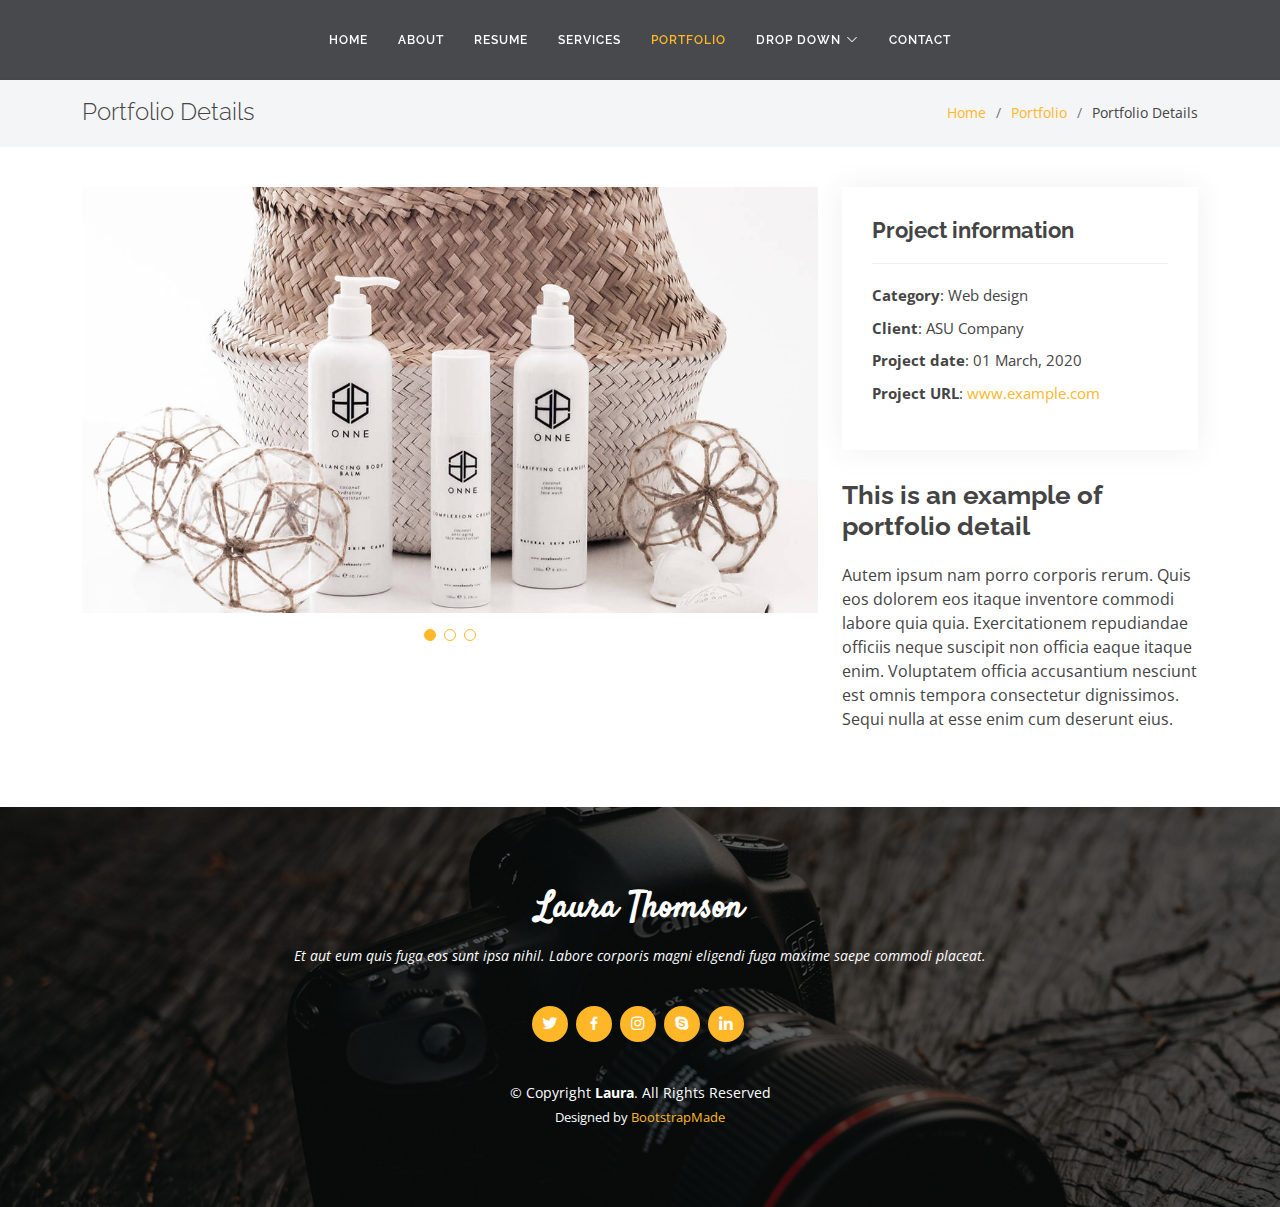
<file: resume/portfolio-details.html>
<!DOCTYPE html>
<html lang="en">

<head>
  <meta charset="utf-8">
  <meta content="width=device-width, initial-scale=1.0" name="viewport">

  <title>Portfolio Details - Laura Bootstrap Template</title>
  <meta content="" name="description">
  <meta content="" name="keywords">

  <!-- Favicons -->
  <link href="assets/img/favicon.png" rel="icon">
  <link href="assets/img/apple-touch-icon.png" rel="apple-touch-icon">

  <!-- Google Fonts -->
  <link href="https://fonts.googleapis.com/css?family=Open+Sans:300,300i,400,400i,600,600i,700,700i|Raleway:300,300i,400,400i,500,500i,600,600i,700,700i|Satisfy" rel="stylesheet">

  <!-- Vendor CSS Files -->
  <link href="assets/vendor/bootstrap/css/bootstrap.min.css" rel="stylesheet">
  <link href="assets/vendor/bootstrap-icons/bootstrap-icons.css" rel="stylesheet">
  <link href="assets/vendor/boxicons/css/boxicons.min.css" rel="stylesheet">
  <link href="assets/vendor/glightbox/css/glightbox.min.css" rel="stylesheet">
  <link href="assets/vendor/swiper/swiper-bundle.min.css" rel="stylesheet">

  <!-- Template Main CSS File -->
  <link href="assets/css/style.css" rel="stylesheet">

  <!-- =======================================================
  * Template Name: Laura - v4.2.0
  * Template URL: https://bootstrapmade.com/laura-free-creative-bootstrap-theme/
  * Author: BootstrapMade.com
  * License: https://bootstrapmade.com/license/
  ======================================================== -->
</head>

<body>

  <!-- ======= Header ======= -->
  <header id="header" class="fixed-top d-flex justify-content-center align-items-center ">

    <nav id="navbar" class="navbar">
      <ul>
        <li><a class="nav-link scrollto " href="#hero">Home</a></li>
        <li><a class="nav-link scrollto" href="#about">About</a></li>
        <li><a class="nav-link scrollto" href="#resume">Resume</a></li>
        <li><a class="nav-link scrollto" href="#services">Services</a></li>
        <li><a class="nav-link scrollto active" href="#portfolio">Portfolio</a></li>
        <li class="dropdown"><a href="#"><span>Drop Down</span> <i class="bi bi-chevron-down"></i></a>
          <ul>
            <li><a href="#">Drop Down 1</a></li>
            <li class="dropdown"><a href="#"><span>Deep Drop Down</span> <i class="bi bi-chevron-right"></i></a>
              <ul>
                <li><a href="#">Deep Drop Down 1</a></li>
                <li><a href="#">Deep Drop Down 2</a></li>
                <li><a href="#">Deep Drop Down 3</a></li>
                <li><a href="#">Deep Drop Down 4</a></li>
                <li><a href="#">Deep Drop Down 5</a></li>
              </ul>
            </li>
            <li><a href="#">Drop Down 2</a></li>
            <li><a href="#">Drop Down 3</a></li>
            <li><a href="#">Drop Down 4</a></li>
          </ul>
        </li>
        <li><a class="nav-link scrollto" href="#contact">Contact</a></li>
      </ul>
      <i class="bi bi-list mobile-nav-toggle"></i>
    </nav><!-- .navbar -->

  </header><!-- End Header -->

  <main id="main">

    <!-- ======= Breadcrumbs Section ======= -->
    <section class="breadcrumbs">
      <div class="container">

        <div class="d-flex justify-content-between align-items-center">
          <h2>Portfolio Details</h2>
          <ol>
            <li><a href="index.html">Home</a></li>
            <li><a href="portfolio.html">Portfolio</a></li>
            <li>Portfolio Details</li>
          </ol>
        </div>

      </div>
    </section><!-- Breadcrumbs Section -->

    <!-- ======= Portfolio Details Section ======= -->
    <section id="portfolio-details" class="portfolio-details">
      <div class="container">

        <div class="row gy-4">

          <div class="col-lg-8">
            <div class="portfolio-details-slider swiper-container">
              <div class="swiper-wrapper align-items-center">

                <div class="swiper-slide">
                  <img src="assets/img/portfolio/portfolio-details-1.jpg" alt="">
                </div>

                <div class="swiper-slide">
                  <img src="assets/img/portfolio/portfolio-details-2.jpg" alt="">
                </div>

                <div class="swiper-slide">
                  <img src="assets/img/portfolio/portfolio-details-3.jpg" alt="">
                </div>

              </div>
              <div class="swiper-pagination"></div>
            </div>
          </div>

          <div class="col-lg-4">
            <div class="portfolio-info">
              <h3>Project information</h3>
              <ul>
                <li><strong>Category</strong>: Web design</li>
                <li><strong>Client</strong>: ASU Company</li>
                <li><strong>Project date</strong>: 01 March, 2020</li>
                <li><strong>Project URL</strong>: <a href="#">www.example.com</a></li>
              </ul>
            </div>
            <div class="portfolio-description">
              <h2>This is an example of portfolio detail</h2>
              <p>
                Autem ipsum nam porro corporis rerum. Quis eos dolorem eos itaque inventore commodi labore quia quia. Exercitationem repudiandae officiis neque suscipit non officia eaque itaque enim. Voluptatem officia accusantium nesciunt est omnis tempora consectetur dignissimos. Sequi nulla at esse enim cum deserunt eius.
              </p>
            </div>
          </div>

        </div>

      </div>
    </section><!-- End Portfolio Details Section -->

  </main><!-- End #main -->

  <!-- ======= Footer ======= -->
  <footer id="footer">
    <div class="container">
      <h3>Laura Thomson</h3>
      <p>Et aut eum quis fuga eos sunt ipsa nihil. Labore corporis magni eligendi fuga maxime saepe commodi placeat.</p>
      <div class="social-links">
        <a href="#" class="twitter"><i class="bx bxl-twitter"></i></a>
        <a href="#" class="facebook"><i class="bx bxl-facebook"></i></a>
        <a href="#" class="instagram"><i class="bx bxl-instagram"></i></a>
        <a href="#" class="google-plus"><i class="bx bxl-skype"></i></a>
        <a href="#" class="linkedin"><i class="bx bxl-linkedin"></i></a>
      </div>
      <div class="copyright">
        &copy; Copyright <strong><span>Laura</span></strong>. All Rights Reserved
      </div>
      <div class="credits">
        <!-- All the links in the footer should remain intact. -->
        <!-- You can delete the links only if you purchased the pro version. -->
        <!-- Licensing information: https://bootstrapmade.com/license/ -->
        <!-- Purchase the pro version with working PHP/AJAX contact form: https://bootstrapmade.com/laura-free-creative-bootstrap-theme/ -->
        Designed by <a href="https://bootstrapmade.com/">BootstrapMade</a>
      </div>
    </div>
  </footer><!-- End Footer -->

  <a href="#" class="back-to-top d-flex align-items-center justify-content-center"><i class="bi bi-arrow-up-short"></i></a>

  <!-- Vendor JS Files -->
  <script src="assets/vendor/bootstrap/js/bootstrap.bundle.min.js"></script>
  <script src="assets/vendor/glightbox/js/glightbox.min.js"></script>
  <script src="assets/vendor/isotope-layout/isotope.pkgd.min.js"></script>
  <script src="assets/vendor/php-email-form/validate.js"></script>
  <script src="assets/vendor/purecounter/purecounter.js"></script>
  <script src="assets/vendor/swiper/swiper-bundle.min.js"></script>
  <script src="assets/vendor/waypoints/noframework.waypoints.js"></script>

  <!-- Template Main JS File -->
  <script src="assets/js/main.js"></script>

</body>

</html>
</file>
<file: resume/assets/css/style.css>
/**
* Template Name: Laura - v4.2.0
* Template URL: https://bootstrapmade.com/laura-free-creative-bootstrap-theme/
* Author: BootstrapMade.com
* License: https://bootstrapmade.com/license/
*/

/*--------------------------------------------------------------
# General
--------------------------------------------------------------*/
body {
  font-family: "Open Sans", sans-serif;
  color: #444444;
}

a {
  color: #ffb727;
  text-decoration: none;
}

a:hover {
  color: #ffc85a;
  text-decoration: none;
}

h1, h2, h3, h4, h5, h6 {
  font-family: "Raleway", sans-serif;
}

/*--------------------------------------------------------------
# Back to top button
--------------------------------------------------------------*/
.back-to-top {
  position: fixed;
  visibility: hidden;
  opacity: 0;
  right: 15px;
  bottom: 15px;
  z-index: 996;
  background: #ffb727;
  width: 40px;
  height: 40px;
  border-radius: 4px;
  transition: all 0.4s;
}

.back-to-top i {
  font-size: 28px;
  color: #fff;
  line-height: 0;
}

.back-to-top:hover {
  background: #ffc550;
  color: #fff;
}

.back-to-top.active {
  visibility: visible;
  opacity: 1;
}

/*--------------------------------------------------------------
# Header
--------------------------------------------------------------*/
#header {
  z-index: 997;
  transition: all 0.5s;
  height: 80px;
  background: rgba(25, 28, 31, 0.8);
}

#header.header-transparent {
  background: transparent;
}

#header.header-scrolled {
  height: 60px;
  background: rgba(25, 28, 31, 0.8);
}

/*--------------------------------------------------------------
# Navigation Menu
--------------------------------------------------------------*/
/**
* Desktop Navigation 
*/
.navbar {
  padding: 0;
}

.navbar ul {
  margin: 0;
  padding: 0;
  display: flex;
  list-style: none;
  align-items: center;
}

.navbar li {
  position: relative;
}

.navbar a {
  display: flex;
  align-items: center;
  justify-content: space-between;
  padding: 10px 15px;
  color: #fff;
  white-space: nowrap;
  transition: 0.3s;
  font-size: 12px;
  font-family: "Raleway", sans-serif;
  text-transform: uppercase;
  font-weight: 600;
  letter-spacing: 1px;
}

.navbar a i {
  font-size: 12px;
  line-height: 0;
  margin-left: 5px;
}

.navbar a:hover, .navbar .active, .navbar li:hover > a {
  color: #ffb727;
}

.navbar .dropdown ul {
  display: block;
  position: absolute;
  left: 14px;
  top: calc(100% + 30px);
  margin: 0;
  padding: 10px 0;
  z-index: 99;
  opacity: 0;
  visibility: hidden;
  background: #fff;
  box-shadow: 0px 0px 30px rgba(127, 137, 161, 0.25);
  transition: 0.3s;
  border-radius: 4px;
}

.navbar .dropdown ul li {
  min-width: 200px;
}

.navbar .dropdown ul a {
  padding: 10px 20px;
  font-size: 14px;
  text-transform: none;
  font-weight: 400;
  color: #3b434a;
  letter-spacing: 1px;
}

.navbar .dropdown ul a i {
  font-size: 12px;
}

.navbar .dropdown ul a:hover, .navbar .dropdown ul .active:hover, .navbar .dropdown ul li:hover > a {
  color: #ffb727;
}

.navbar .dropdown:hover > ul {
  opacity: 1;
  top: 100%;
  visibility: visible;
}

.navbar .dropdown .dropdown ul {
  top: 0;
  left: calc(100% - 30px);
  visibility: hidden;
}

.navbar .dropdown .dropdown:hover > ul {
  opacity: 1;
  top: 0;
  left: 100%;
  visibility: visible;
}

@media (max-width: 1366px) {
  .navbar .dropdown .dropdown ul {
    left: -90%;
  }
  .navbar .dropdown .dropdown:hover > ul {
    left: -100%;
  }
}

/**
* Mobile Navigation 
*/
.mobile-nav-toggle {
  color: #fff;
  font-size: 28px;
  cursor: pointer;
  display: none;
  line-height: 0;
  transition: 0.5s;
}

@media (max-width: 991px) {
  .mobile-nav-toggle {
    display: block;
  }
  .navbar ul {
    display: none;
  }
}

.navbar-mobile {
  position: fixed;
  overflow: hidden;
  top: 0;
  right: 0;
  left: 0;
  bottom: 0;
  background: rgba(36, 41, 46, 0.9);
  transition: 0.3s;
  z-index: 999;
}

.navbar-mobile .mobile-nav-toggle {
  position: absolute;
  top: 15px;
  right: 15px;
}

.navbar-mobile ul {
  display: block;
  position: absolute;
  top: 55px;
  right: 15px;
  bottom: 15px;
  left: 15px;
  padding: 10px 0;
  border-radius: 10px;
  background-color: #fff;
  overflow-y: auto;
  transition: 0.3s;
}

.navbar-mobile a {
  padding: 10px 20px;
  font-size: 14px;
  color: #3b434a;
}

.navbar-mobile a:hover, .navbar-mobile .active, .navbar-mobile li:hover > a {
  color: #ffb727;
}

.navbar-mobile .getstarted {
  margin: 15px;
}

.navbar-mobile .dropdown ul {
  position: static;
  display: none;
  margin: 10px 20px;
  padding: 10px 0;
  z-index: 99;
  opacity: 1;
  visibility: visible;
  background: #fff;
  box-shadow: 0px 0px 30px rgba(127, 137, 161, 0.25);
}

.navbar-mobile .dropdown ul li {
  min-width: 200px;
}

.navbar-mobile .dropdown ul a {
  padding: 10px 20px;
}

.navbar-mobile .dropdown ul a i {
  font-size: 12px;
}

.navbar-mobile .dropdown ul a:hover, .navbar-mobile .dropdown ul .active:hover, .navbar-mobile .dropdown ul li:hover > a {
  color: #ffb727;
}

.navbar-mobile .dropdown > .dropdown-active {
  display: block;
}

/*--------------------------------------------------------------
# Hero Section
--------------------------------------------------------------*/
#hero {
  width: 100%;
  height: 100vh;
  background: url("../img/hero-bg.jpg") top right;
  background-size: cover;
  position: relative;
}

#hero:before {
  content: "";
  background: rgba(0, 0, 0, 0.65);
  position: absolute;
  bottom: 0;
  top: 0;
  left: 0;
  right: 0;
}

#hero .hero-container {
  position: absolute;
  bottom: 0;
  top: 0;
  left: 0;
  right: 0;
  display: flex;
  justify-content: center;
  align-items: center;
  flex-direction: column;
  padding: 0 15px;
}

#hero h1 {
  margin: 0 0 10px 0;
  font-size: 64px;
  font-family: "Satisfy", serif;
  color: #fff;
}

#hero h2 {
  color: #eee;
  margin-bottom: 50px;
  font-size: 13px;
  font-weight: 500;
  letter-spacing: 1px;
  text-transform: uppercase;
}

#hero .btn-scroll {
  transition: 0.4s;
  color: rgba(255, 255, 255, 0.6);
  animation: up-down 1s ease-in-out infinite alternate-reverse both;
}

#hero .btn-scroll i {
  font-size: 48px;
}

#hero .btn-scroll:hover {
  color: #ffb727;
}

@media (min-width: 1024px) {
  #hero {
    background-attachment: fixed;
  }
}

@media (max-width: 575px) {
  #hero h1 {
    font-size: 40px;
  }
  #hero h2 {
    text-align: center;
    margin-bottom: 30px;
  }
}

@-webkit-keyframes up-down {
  0% {
    transform: translateY(5px);
  }
  100% {
    transform: translateY(-5px);
  }
}

@keyframes up-down {
  0% {
    transform: translateY(5px);
  }
  100% {
    transform: translateY(-5px);
  }
}

/*--------------------------------------------------------------
# Sections General
--------------------------------------------------------------*/
section {
  padding: 60px 0;
}

.section-bg {
  background-color: white;
}

.section-title {
  text-align: center;
  padding: 30px 0;
  position: relative;
}

.section-title h2 {
  font-size: 32px;
  font-weight: 700;
  text-transform: uppercase;
  margin-bottom: 20px;
  padding-bottom: 0;
  color: #3b434a;
  position: relative;
  z-index: 2;
}

.section-title span {
  position: absolute;
  top: 30px;
  color: #eef0f2;
  left: 0;
  right: 0;
  z-index: 1;
  font-weight: 700;
  font-size: 52px;
  text-transform: uppercase;
  line-height: 0;
}

.section-title p {
  margin-bottom: 0;
  position: relative;
  z-index: 2;
}

@media (max-width: 575px) {
  .section-title h2 {
    font-size: 28px;
    margin-bottom: 15px;
  }
  .section-title span {
    font-size: 38px;
  }
}

/*--------------------------------------------------------------
# Breadcrumbs
--------------------------------------------------------------*/
.breadcrumbs {
  padding: 20px 0;
  background-color: #f4f5f6;
  min-height: 40px;
  margin-top: 78px;
}

@media (max-width: 992px) {
  .breadcrumbs {
    margin-top: 60px;
  }
}

.breadcrumbs h2 {
  font-size: 24px;
  font-weight: 300;
  margin: 0;
}

@media (max-width: 992px) {
  .breadcrumbs h2 {
    margin: 0 0 10px 0;
  }
}

.breadcrumbs ol {
  display: flex;
  flex-wrap: wrap;
  list-style: none;
  padding: 0;
  margin: 0;
  font-size: 14px;
}

.breadcrumbs ol li + li {
  padding-left: 10px;
}

.breadcrumbs ol li + li::before {
  display: inline-block;
  padding-right: 10px;
  color: #6c757d;
  content: "/";
}

@media (max-width: 768px) {
  .breadcrumbs .d-flex {
    display: block !important;
  }
  .breadcrumbs ol {
    display: block;
  }
  .breadcrumbs ol li {
    display: inline-block;
  }
}

/*--------------------------------------------------------------
# About Me
--------------------------------------------------------------*/
.about .content h3 {
  font-weight: 700;
  font-size: 26px;
  color: #3b434a;
  text-transform: uppercase;
}

.about .content ul {
  list-style: none;
  padding: 0;
}

.about .content ul li {
  margin-bottom: 20px;
  display: flex;
  align-items: center;
}

.about .content ul strong {
  margin-right: 10px;
}

.about .content ul i {
  font-size: 16px;
  margin-right: 5px;
  color: #ffb727;
  line-height: 0;
}

.about .content p:last-child {
  margin-bottom: 0;
}

.about .content .count-box {
  width: 100%;
}

.about .content .count-box i {
  display: block;
  font-size: 36px;
  color: #ffb727;
  float: left;
  line-height: 0;
}

.about .content .count-box span {
  font-size: 36px;
  line-height: 30px;
  display: block;
  font-weight: 700;
  color: #3b434a;
  margin-left: 50px;
}

.about .content .count-box p {
  padding: 15px 0 0 0;
  margin: 0 0 0 50px;
  font-family: "Raleway", sans-serif;
  font-size: 14px;
  color: #5d6a75;
}

.about .content .count-box a {
  font-weight: 600;
  display: block;
  margin-top: 20px;
  color: #5d6a75;
  font-size: 15px;
  font-family: "Satisfy", serif;
  transition: ease-in-out 0.3s;
}

.about .content .count-box a:hover {
  color: #82909c;
}

.about .image {
  background: url("../img/me.jpg") center center no-repeat;
  background-size: cover;
  min-height: 500px;
}

.about .skills-content {
  margin-top: 30px;
}

.about .skills-content .progress {
  height: 60px;
  display: block;
  background: none;
  border-radius: 0;
}

.about .skills-content .progress .skill {
  padding: 10px 0;
  margin: 0 0 6px 0;
  text-transform: uppercase;
  display: block;
  font-weight: 700;
  font-family: "Raleway", sans-serif;
  color: #3b434a;
}

.about .skills-content .progress .skill .val {
  float: right;
  font-style: normal;
}

.about .skills-content .progress-bar-wrap {
  background: #e6e8eb;
}

.about .skills-content .progress-bar {
  width: 1px;
  height: 10px;
  transition: .9s;
  background-color: #ffb727;
}

/*--------------------------------------------------------------
# My Resume
--------------------------------------------------------------*/
.resume .resume-title {
  font-size: 26px;
  font-weight: 700;
  margin-top: 20px;
  margin-bottom: 20px;
  color: #3b434a;
}

.resume .resume-item {
  padding: 0 0 20px 20px;
  margin-top: -2px;
  border-left: 2px solid #82909c;
  position: relative;
}

.resume .resume-item h4 {
  line-height: 18px;
  font-size: 16px;
  font-weight: 700;
  text-transform: uppercase;
  color: #ffb727;
  margin-bottom: 10px;
}

.resume .resume-item h5 {
  font-size: 16px;
  background: #eef0f2;
  padding: 5px 15px;
  display: inline-block;
  font-weight: 600;
  margin-bottom: 10px;
}

.resume .resume-item ul {
  padding-left: 20px;
}

.resume .resume-item ul li {
  padding-bottom: 10px;
}

.resume .resume-item:last-child {
  padding-bottom: 0;
}

.resume .resume-item::before {
  content: "";
  position: absolute;
  width: 16px;
  height: 16px;
  border-radius: 50px;
  left: -9px;
  top: 0;
  background: #fff;
  border: 2px solid #82909c;
}

/*--------------------------------------------------------------
# My Services
--------------------------------------------------------------*/
.services .icon-box {
  padding: 30px;
  position: relative;
  overflow: hidden;
  background: #fff;
  box-shadow: 0 10px 29px 0 rgba(68, 88, 144, 0.1);
  transition: all 0.3s ease-in-out;
  text-align: center;
  border: 1px solid #fff;
}

.services .icon {
  margin: 0 auto 20px auto;
  padding-top: 17px;
  display: inline-block;
  text-align: center;
  border-radius: 50%;
  width: 72px;
  height: 72px;
  background: #fff4df;
}

.services .icon i {
  font-size: 36px;
  line-height: 1;
  color: #ffb727;
}

.services .title {
  font-weight: 700;
  margin-bottom: 15px;
  font-size: 18px;
}

.services .title a {
  color: #111;
  transition: 0.3s;
}

.services .description {
  font-size: 15px;
  line-height: 28px;
  margin-bottom: 0;
}

.services .icon-box:hover {
  border-color: #ffb727;
}

.services .icon-box:hover .title a {
  color: #ffb727;
}

/*--------------------------------------------------------------
# Testimonials
--------------------------------------------------------------*/
.testimonials {
  padding: 80px 0;
  background: url("../img/testimonials-bg.jpg") no-repeat;
  background-position: center center;
  background-size: cover;
  position: relative;
}

.testimonials::before {
  content: "";
  position: absolute;
  left: 0;
  right: 0;
  top: 0;
  bottom: 0;
  background: rgba(14, 16, 17, 0.7);
}

.testimonials .section-header {
  margin-bottom: 40px;
}

.testimonials .testimonial-item {
  text-align: center;
  color: #fff;
}

.testimonials .testimonial-item .testimonial-img {
  width: 100px;
  border-radius: 50%;
  border: 6px solid rgba(255, 255, 255, 0.15);
  margin: 0 auto;
}

.testimonials .testimonial-item h3 {
  font-size: 20px;
  font-weight: bold;
  margin: 10px 0 5px 0;
  color: #fff;
}

.testimonials .testimonial-item h4 {
  font-size: 14px;
  color: #ddd;
  margin: 0 0 15px 0;
}

.testimonials .testimonial-item .quote-icon-left, .testimonials .testimonial-item .quote-icon-right {
  color: rgba(255, 255, 255, 0.4);
  font-size: 26px;
}

.testimonials .testimonial-item .quote-icon-left {
  display: inline-block;
  left: -5px;
  position: relative;
}

.testimonials .testimonial-item .quote-icon-right {
  display: inline-block;
  right: -5px;
  position: relative;
  top: 10px;
}

.testimonials .testimonial-item p {
  font-style: italic;
  margin: 0 auto 15px auto;
  color: #eee;
}

.testimonials .swiper-pagination {
  margin-top: 20px;
  position: relative;
}

.testimonials .swiper-pagination .swiper-pagination-bullet {
  width: 12px;
  height: 12px;
  opacity: 1;
  background-color: rgba(255, 255, 255, 0.4);
}

.testimonials .swiper-pagination .swiper-pagination-bullet-active {
  background-color: #ffb727;
}

@media (min-width: 992px) {
  .testimonials .testimonial-item p {
    width: 80%;
  }
}

/*--------------------------------------------------------------
# My Portfolio
--------------------------------------------------------------*/
.portfolio #portfolio-flters {
  list-style: none;
  margin-bottom: 20px;
}

.portfolio #portfolio-flters li {
  cursor: pointer;
  display: inline-block;
  margin: 0 10px 10px 10px;
  font-size: 15px;
  font-weight: 600;
  line-height: 1;
  padding: 7px 10px;
  text-transform: uppercase;
  color: #444444;
  transition: all 0.3s ease-in-out;
  border: 2px solid #fff;
}

.portfolio #portfolio-flters li:hover, .portfolio #portfolio-flters li.filter-active {
  color: #f3a200;
  border-color: #ffb727;
}

.portfolio .portfolio-item {
  margin-bottom: 30px;
}

.portfolio .portfolio-item .portfolio-img {
  overflow: hidden;
}

.portfolio .portfolio-item .portfolio-img img {
  transition: all 0.8s ease-in-out;
}

.portfolio .portfolio-item .portfolio-info {
  opacity: 0;
  position: absolute;
  left: 15px;
  bottom: 0;
  z-index: 3;
  right: 15px;
  transition: all ease-in-out 0.3s;
  background: rgba(0, 0, 0, 0.5);
  padding: 10px 15px;
}

.portfolio .portfolio-item .portfolio-info h4 {
  font-size: 18px;
  color: #fff;
  font-weight: 600;
  color: #fff;
  margin-bottom: 0px;
}

.portfolio .portfolio-item .portfolio-info p {
  color: rgba(255, 255, 255, 0.8);
  font-size: 14px;
  margin-bottom: 0;
}

.portfolio .portfolio-item .portfolio-info .preview-link, .portfolio .portfolio-item .portfolio-info .details-link {
  position: absolute;
  right: 40px;
  font-size: 24px;
  top: calc(50% - 18px);
  color: #fff;
  transition: 0.3s;
}

.portfolio .portfolio-item .portfolio-info .preview-link:hover, .portfolio .portfolio-item .portfolio-info .details-link:hover {
  color: #ffc041;
}

.portfolio .portfolio-item .portfolio-info .details-link {
  right: 10px;
}

.portfolio .portfolio-item:hover .portfolio-img img {
  transform: scale(1.2);
}

.portfolio .portfolio-item:hover .portfolio-info {
  opacity: 1;
}

/*--------------------------------------------------------------
# Portfolio Details
--------------------------------------------------------------*/
.portfolio-details {
  padding-top: 40px;
}

.portfolio-details .portfolio-details-slider img {
  width: 100%;
}

.portfolio-details .portfolio-details-slider .swiper-pagination {
  margin-top: 20px;
  position: relative;
}

.portfolio-details .portfolio-details-slider .swiper-pagination .swiper-pagination-bullet {
  width: 12px;
  height: 12px;
  background-color: #fff;
  opacity: 1;
  border: 1px solid #ffb727;
}

.portfolio-details .portfolio-details-slider .swiper-pagination .swiper-pagination-bullet-active {
  background-color: #ffb727;
}

.portfolio-details .portfolio-info {
  padding: 30px;
  box-shadow: 0px 0 30px rgba(59, 67, 74, 0.08);
}

.portfolio-details .portfolio-info h3 {
  font-size: 22px;
  font-weight: 700;
  margin-bottom: 20px;
  padding-bottom: 20px;
  border-bottom: 1px solid #eee;
}

.portfolio-details .portfolio-info ul {
  list-style: none;
  padding: 0;
  font-size: 15px;
}

.portfolio-details .portfolio-info ul li + li {
  margin-top: 10px;
}

.portfolio-details .portfolio-description {
  padding-top: 30px;
}

.portfolio-details .portfolio-description h2 {
  font-size: 26px;
  font-weight: 700;
  margin-bottom: 20px;
}

.portfolio-details .portfolio-description p {
  padding: 0;
}

/*--------------------------------------------------------------
# Pricing
--------------------------------------------------------------*/
.pricing .box {
  padding: 20px;
  background: #fff;
  text-align: center;
  box-shadow: 0px 0px 4px rgba(0, 0, 0, 0.12);
  border-radius: 5px;
  position: relative;
  overflow: hidden;
}

.pricing h3 {
  font-weight: 400;
  margin: -20px -20px 20px -20px;
  padding: 20px 15px;
  font-size: 16px;
  font-weight: 600;
  color: #777777;
  background: #f8f8f8;
}

.pricing h4 {
  font-size: 36px;
  color: #ffb727;
  font-weight: 600;
  font-family: "Open Sans", sans-serif;
  margin-bottom: 20px;
}

.pricing h4 sup {
  font-size: 20px;
  top: -12px;
  left: -3px;
}

.pricing h4 span {
  color: #bababa;
  font-size: 16px;
  font-weight: 300;
}

.pricing ul {
  padding: 0;
  list-style: none;
  color: #444444;
  text-align: center;
  line-height: 20px;
  font-size: 14px;
}

.pricing ul li {
  padding-bottom: 16px;
}

.pricing ul i {
  color: #ffb727;
  font-size: 18px;
  padding-right: 4px;
}

.pricing ul .na {
  color: #ccc;
  text-decoration: line-through;
}

.pricing .btn-wrap {
  margin: 20px -20px -20px -20px;
  padding: 20px 15px;
  background: #f8f8f8;
  text-align: center;
}

.pricing .btn-buy {
  background: #ffb727;
  display: inline-block;
  padding: 8px 35px;
  border-radius: 4px;
  color: #fff;
  transition: none;
  font-size: 14px;
  font-weight: 400;
  font-family: "Raleway", sans-serif;
  font-weight: 600;
  transition: 0.3s;
}

.pricing .btn-buy:hover {
  background: #ffc85a;
}

.pricing .featured h3 {
  color: #fff;
  background: #ffb727;
}

.pricing .advanced {
  width: 200px;
  position: absolute;
  top: 18px;
  right: -68px;
  transform: rotate(45deg);
  z-index: 1;
  font-size: 14px;
  padding: 1px 0 3px 0;
  background: #ffb727;
  color: #fff;
}

/*--------------------------------------------------------------
# Contact Me
--------------------------------------------------------------*/
.contact .info-box {
  color: #444444;
  text-align: center;
  box-shadow: 0 0 30px rgba(214, 215, 216, 0.6);
  padding: 20px 0 30px 0;
}

.contact .info-box i.bx {
  font-size: 24px;
  color: #ffb727;
  border-radius: 50%;
  padding: 15px;
  background: #fff6e4;
}

.contact .info-box h3 {
  font-size: 20px;
  color: #777777;
  font-weight: 700;
  margin: 10px 0;
}

.contact .info-box p {
  padding: 0;
  line-height: 24px;
  font-size: 14px;
  margin-bottom: 0;
}

.contact .social-links {
  margin-top: 15px;
  display: flex;
  justify-content: center;
}

.contact .social-links a {
  font-size: 18px;
  display: inline-block;
  color: #687683;
  line-height: 1;
  margin: 0 8px;
  transition: 0.3s;
  padding: 14px;
  border-radius: 50px;
  border: 1px solid #dde1e4;
}

.contact .social-links a:hover {
  color: #fff;
  border-color: #ffb727;
  background: #ffb727;
}

.contact .php-email-form {
  box-shadow: 0 0 30px rgba(214, 215, 216, 0.6);
  padding: 27px;
}

.contact .php-email-form .validate {
  display: none;
  color: red;
  margin: 0 0 15px 0;
  font-weight: 400;
  font-size: 13px;
}

.contact .php-email-form .error-message {
  display: none;
  color: #fff;
  background: #ed3c0d;
  text-align: left;
  padding: 15px;
  font-weight: 600;
}

.contact .php-email-form .error-message br + br {
  margin-top: 25px;
}

.contact .php-email-form .sent-message {
  display: none;
  color: #fff;
  background: #18d26e;
  text-align: center;
  padding: 15px;
  font-weight: 600;
}

.contact .php-email-form .loading {
  display: none;
  background: #fff;
  text-align: center;
  padding: 15px;
}

.contact .php-email-form .loading:before {
  content: "";
  display: inline-block;
  border-radius: 50%;
  width: 24px;
  height: 24px;
  margin: 0 10px -6px 0;
  border: 3px solid #18d26e;
  border-top-color: #eee;
  -webkit-animation: animate-loading 1s linear infinite;
  animation: animate-loading 1s linear infinite;
}

.contact .php-email-form input, .contact .php-email-form textarea {
  border-radius: 0;
  box-shadow: none;
  font-size: 14px;
}

.contact .php-email-form input::focus, .contact .php-email-form textarea::focus {
  background-color: #ffb727;
}

.contact .php-email-form input {
  padding: 10px 15px;
}

.contact .php-email-form textarea {
  padding: 12px 15px;
}

.contact .php-email-form button[type="submit"] {
  background: #ffb727;
  border: 0;
  padding: 10px 24px;
  color: #fff;
  transition: 0.4s;
  border-radius: 5px;
}

.contact .php-email-form button[type="submit"]:hover {
  background: #ffc85a;
}

@-webkit-keyframes animate-loading {
  0% {
    transform: rotate(0deg);
  }
  100% {
    transform: rotate(360deg);
  }
}

@keyframes animate-loading {
  0% {
    transform: rotate(0deg);
  }
  100% {
    transform: rotate(360deg);
  }
}

/*--------------------------------------------------------------
# Footer
--------------------------------------------------------------*/
#footer {
  background: url("../img/footer-bg.jpg") top center no-repeat;
  background-size: cover;
  color: #fff;
  font-size: 14px;
  text-align: center;
  padding: 80px 0;
  position: relative;
}

#footer::before {
  content: "";
  position: absolute;
  left: 0;
  right: 0;
  top: 0;
  bottom: 0;
  background: rgba(0, 0, 0, 0.6);
}

#footer .container {
  position: relative;
}

#footer h3 {
  font-size: 36px;
  font-weight: 700;
  color: #fff;
  position: relative;
  font-family: "Satisfy", serif;
  padding: 0;
  margin: 0 0 15px 0;
}

#footer p {
  font-size: 15;
  font-style: italic;
  padding: 0;
  margin: 0 0 40px 0;
}

#footer .social-links {
  margin: 0 0 40px 0;
}

#footer .social-links a {
  font-size: 18px;
  display: inline-block;
  background: #ffb727;
  color: #fff;
  line-height: 1;
  padding: 8px 0;
  margin-right: 4px;
  border-radius: 50%;
  text-align: center;
  width: 36px;
  height: 36px;
  transition: 0.3s;
}

#footer .social-links a:hover {
  background: #f3a200;
  color: #fff;
  text-decoration: none;
}

#footer .copyright {
  margin: 0 0 5px 0;
}

#footer .credits {
  font-size: 13px;
}
</file>
<file: assets/css/style.css>
/**
* Template Name: Laura - v4.2.0
* Template URL: https://bootstrapmade.com/laura-free-creative-bootstrap-theme/
* Author: BootstrapMade.com
* License: https://bootstrapmade.com/license/
*/

/*--------------------------------------------------------------
# General
--------------------------------------------------------------*/
body {
  font-family: "Open Sans", sans-serif;
  color: #444444;
}

a {
  color: #ffb727;
  text-decoration: none;
}

a:hover {
  color: #ffc85a;
  text-decoration: none;
}

h1, h2, h3, h4, h5, h6 {
  font-family: "Raleway", sans-serif;
}

/*--------------------------------------------------------------
# Back to top button
--------------------------------------------------------------*/
.back-to-top {
  position: fixed;
  visibility: hidden;
  opacity: 0;
  right: 15px;
  bottom: 15px;
  z-index: 996;
  background: #ffb727;
  width: 40px;
  height: 40px;
  border-radius: 4px;
  transition: all 0.4s;
}

.back-to-top i {
  font-size: 28px;
  color: #fff;
  line-height: 0;
}

.back-to-top:hover {
  background: #ffc550;
  color: #fff;
}

.back-to-top.active {
  visibility: visible;
  opacity: 1;
}

/*--------------------------------------------------------------
# Header
--------------------------------------------------------------*/
#header {
  z-index: 997;
  transition: all 0.5s;
  height: 80px;
  background: rgba(25, 28, 31, 0.8);
}

#header.header-transparent {
  background: transparent;
}

#header.header-scrolled {
  height: 60px;
  background: rgba(25, 28, 31, 0.8);
}

/*--------------------------------------------------------------
# Navigation Menu
--------------------------------------------------------------*/
/**
* Desktop Navigation 
*/
.navbar {
  padding: 0;
}

.navbar ul {
  margin: 0;
  padding: 0;
  display: flex;
  list-style: none;
  align-items: center;
}

.navbar li {
  position: relative;
}

.navbar a {
  display: flex;
  align-items: center;
  justify-content: space-between;
  padding: 10px 15px;
  color: #fff;
  white-space: nowrap;
  transition: 0.3s;
  font-size: 12px;
  font-family: "Raleway", sans-serif;
  text-transform: uppercase;
  font-weight: 600;
  letter-spacing: 1px;
}

.navbar a i {
  font-size: 12px;
  line-height: 0;
  margin-left: 5px;
}

.navbar a:hover, .navbar .active, .navbar li:hover > a {
  color: #ffb727;
}

.navbar .dropdown ul {
  display: block;
  position: absolute;
  left: 14px;
  top: calc(100% + 30px);
  margin: 0;
  padding: 10px 0;
  z-index: 99;
  opacity: 0;
  visibility: hidden;
  background: #fff;
  box-shadow: 0px 0px 30px rgba(127, 137, 161, 0.25);
  transition: 0.3s;
  border-radius: 4px;
}

.navbar .dropdown ul li {
  min-width: 200px;
}

.navbar .dropdown ul a {
  padding: 10px 20px;
  font-size: 14px;
  text-transform: none;
  font-weight: 400;
  color: #3b434a;
  letter-spacing: 1px;
}

.navbar .dropdown ul a i {
  font-size: 12px;
}

.navbar .dropdown ul a:hover, .navbar .dropdown ul .active:hover, .navbar .dropdown ul li:hover > a {
  color: #ffb727;
}

.navbar .dropdown:hover > ul {
  opacity: 1;
  top: 100%;
  visibility: visible;
}

.navbar .dropdown .dropdown ul {
  top: 0;
  left: calc(100% - 30px);
  visibility: hidden;
}

.navbar .dropdown .dropdown:hover > ul {
  opacity: 1;
  top: 0;
  left: 100%;
  visibility: visible;
}

@media (max-width: 1366px) {
  .navbar .dropdown .dropdown ul {
    left: -90%;
  }
  .navbar .dropdown .dropdown:hover > ul {
    left: -100%;
  }
}

/**
* Mobile Navigation 
*/
.mobile-nav-toggle {
  color: #fff;
  font-size: 28px;
  cursor: pointer;
  display: none;
  line-height: 0;
  transition: 0.5s;
}

@media (max-width: 991px) {
  .mobile-nav-toggle {
    display: block;
  }
  .navbar ul {
    display: none;
  }
}

.navbar-mobile {
  position: fixed;
  overflow: hidden;
  top: 0;
  right: 0;
  left: 0;
  bottom: 0;
  background: rgba(36, 41, 46, 0.9);
  transition: 0.3s;
  z-index: 999;
}

.navbar-mobile .mobile-nav-toggle {
  position: absolute;
  top: 15px;
  right: 15px;
}

.navbar-mobile ul {
  display: block;
  position: absolute;
  top: 55px;
  right: 15px;
  bottom: 15px;
  left: 15px;
  padding: 10px 0;
  border-radius: 10px;
  background-color: #fff;
  overflow-y: auto;
  transition: 0.3s;
}

.navbar-mobile a {
  padding: 10px 20px;
  font-size: 14px;
  color: #3b434a;
}

.navbar-mobile a:hover, .navbar-mobile .active, .navbar-mobile li:hover > a {
  color: #ffb727;
}

.navbar-mobile .getstarted {
  margin: 15px;
}

.navbar-mobile .dropdown ul {
  position: static;
  display: none;
  margin: 10px 20px;
  padding: 10px 0;
  z-index: 99;
  opacity: 1;
  visibility: visible;
  background: #fff;
  box-shadow: 0px 0px 30px rgba(127, 137, 161, 0.25);
}

.navbar-mobile .dropdown ul li {
  min-width: 200px;
}

.navbar-mobile .dropdown ul a {
  padding: 10px 20px;
}

.navbar-mobile .dropdown ul a i {
  font-size: 12px;
}

.navbar-mobile .dropdown ul a:hover, .navbar-mobile .dropdown ul .active:hover, .navbar-mobile .dropdown ul li:hover > a {
  color: #ffb727;
}

.navbar-mobile .dropdown > .dropdown-active {
  display: block;
}

/*--------------------------------------------------------------
# Hero Section
--------------------------------------------------------------*/
#hero {
  width: 100%;
  height: 100vh;
  background: url("../img/hero-bg.jpg") top right;
  background-size: cover;
  position: relative;
}

#hero:before {
  content: "";
  background: rgba(0, 0, 0, 0.65);
  position: absolute;
  bottom: 0;
  top: 0;
  left: 0;
  right: 0;
}

#hero .hero-container {
  position: absolute;
  bottom: 0;
  top: 0;
  left: 0;
  right: 0;
  display: flex;
  justify-content: center;
  align-items: center;
  flex-direction: column;
  padding: 0 15px;
}

#hero h1 {
  margin: 0 0 10px 0;
  font-size: 64px;
  font-family: "Satisfy", serif;
  color: #fff;
}

#hero h2 {
  color: #eee;
  margin-bottom: 50px;
  font-size: 13px;
  font-weight: 500;
  letter-spacing: 1px;
  text-transform: uppercase;
}

#hero .btn-scroll {
  transition: 0.4s;
  color: rgba(255, 255, 255, 0.6);
  animation: up-down 1s ease-in-out infinite alternate-reverse both;
}

#hero .btn-scroll i {
  font-size: 48px;
}

#hero .btn-scroll:hover {
  color: #ffb727;
}

@media (min-width: 1024px) {
  #hero {
    background-attachment: fixed;
  }
}

@media (max-width: 575px) {
  #hero h1 {
    font-size: 40px;
  }
  #hero h2 {
    text-align: center;
    margin-bottom: 30px;
  }
}

@-webkit-keyframes up-down {
  0% {
    transform: translateY(5px);
  }
  100% {
    transform: translateY(-5px);
  }
}

@keyframes up-down {
  0% {
    transform: translateY(5px);
  }
  100% {
    transform: translateY(-5px);
  }
}

/*--------------------------------------------------------------
# Sections General
--------------------------------------------------------------*/
section {
  padding: 60px 0;
}

.section-bg {
  background-color: white;
}

.section-title {
  text-align: center;
  padding: 30px 0;
  position: relative;
}

.section-title h2 {
  font-size: 32px;
  font-weight: 700;
  text-transform: uppercase;
  margin-bottom: 20px;
  padding-bottom: 0;
  color: #3b434a;
  position: relative;
  z-index: 2;
}

.section-title span {
  position: absolute;
  top: 30px;
  color: #eef0f2;
  left: 0;
  right: 0;
  z-index: 1;
  font-weight: 700;
  font-size: 52px;
  text-transform: uppercase;
  line-height: 0;
}

.section-title p {
  margin-bottom: 0;
  position: relative;
  z-index: 2;
}

@media (max-width: 575px) {
  .section-title h2 {
    font-size: 28px;
    margin-bottom: 15px;
  }
  .section-title span {
    font-size: 38px;
  }
}

/*--------------------------------------------------------------
# Breadcrumbs
--------------------------------------------------------------*/
.breadcrumbs {
  padding: 20px 0;
  background-color: #f4f5f6;
  min-height: 40px;
  margin-top: 78px;
}

@media (max-width: 992px) {
  .breadcrumbs {
    margin-top: 60px;
  }
}

.breadcrumbs h2 {
  font-size: 24px;
  font-weight: 300;
  margin: 0;
}

@media (max-width: 992px) {
  .breadcrumbs h2 {
    margin: 0 0 10px 0;
  }
}

.breadcrumbs ol {
  display: flex;
  flex-wrap: wrap;
  list-style: none;
  padding: 0;
  margin: 0;
  font-size: 14px;
}

.breadcrumbs ol li + li {
  padding-left: 10px;
}

.breadcrumbs ol li + li::before {
  display: inline-block;
  padding-right: 10px;
  color: #6c757d;
  content: "/";
}

@media (max-width: 768px) {
  .breadcrumbs .d-flex {
    display: block !important;
  }
  .breadcrumbs ol {
    display: block;
  }
  .breadcrumbs ol li {
    display: inline-block;
  }
}

/*--------------------------------------------------------------
# About Me
--------------------------------------------------------------*/
.about .content h3 {
  font-weight: 700;
  font-size: 26px;
  color: #3b434a;
  text-transform: uppercase;
}

.about .content ul {
  list-style: none;
  padding: 0;
}

.about .content ul li {
  margin-bottom: 20px;
  display: flex;
  align-items: center;
}

.about .content ul strong {
  margin-right: 10px;
}

.about .content ul i {
  font-size: 16px;
  margin-right: 5px;
  color: #ffb727;
  line-height: 0;
}

.about .content p:last-child {
  margin-bottom: 0;
}

.about .content .count-box {
  width: 100%;
}

.about .content .count-box i {
  display: block;
  font-size: 36px;
  color: #ffb727;
  float: left;
  line-height: 0;
}

.about .content .count-box span {
  font-size: 36px;
  line-height: 30px;
  display: block;
  font-weight: 700;
  color: #3b434a;
  margin-left: 50px;
}

.about .content .count-box p {
  padding: 15px 0 0 0;
  margin: 0 0 0 50px;
  font-family: "Raleway", sans-serif;
  font-size: 14px;
  color: #5d6a75;
}

.about .content .count-box a {
  font-weight: 600;
  display: block;
  margin-top: 20px;
  color: #5d6a75;
  font-size: 15px;
  font-family: "Satisfy", serif;
  transition: ease-in-out 0.3s;
}

.about .content .count-box a:hover {
  color: #82909c;
}

.about .image {
  background: url("../img/me.jpg") center center no-repeat;
  background-size: cover;
  min-height: 500px;
}

.about .skills-content {
  margin-top: 30px;
}

.about .skills-content .progress {
  height: 60px;
  display: block;
  background: none;
  border-radius: 0;
}

.about .skills-content .progress .skill {
  padding: 10px 0;
  margin: 0 0 6px 0;
  text-transform: uppercase;
  display: block;
  font-weight: 700;
  font-family: "Raleway", sans-serif;
  color: #3b434a;
}

.about .skills-content .progress .skill .val {
  float: right;
  font-style: normal;
}

.about .skills-content .progress-bar-wrap {
  background: #e6e8eb;
}

.about .skills-content .progress-bar {
  width: 1px;
  height: 10px;
  transition: .9s;
  background-color: #ffb727;
}

/*--------------------------------------------------------------
# My Resume
--------------------------------------------------------------*/
.resume .resume-title {
  font-size: 26px;
  font-weight: 700;
  margin-top: 20px;
  margin-bottom: 20px;
  color: #3b434a;
}

.resume .resume-item {
  padding: 0 0 20px 20px;
  margin-top: -2px;
  border-left: 2px solid #82909c;
  position: relative;
}

.resume .resume-item h4 {
  line-height: 18px;
  font-size: 16px;
  font-weight: 700;
  text-transform: uppercase;
  color: #ffb727;
  margin-bottom: 10px;
}

.resume .resume-item h5 {
  font-size: 16px;
  background: #eef0f2;
  padding: 5px 15px;
  display: inline-block;
  font-weight: 600;
  margin-bottom: 10px;
}

.resume .resume-item ul {
  padding-left: 20px;
}

.resume .resume-item ul li {
  padding-bottom: 10px;
}

.resume .resume-item:last-child {
  padding-bottom: 0;
}

.resume .resume-item::before {
  content: "";
  position: absolute;
  width: 16px;
  height: 16px;
  border-radius: 50px;
  left: -9px;
  top: 0;
  background: #fff;
  border: 2px solid #82909c;
}

/*--------------------------------------------------------------
# My Services
--------------------------------------------------------------*/
.services .icon-box {
  padding: 30px;
  position: relative;
  overflow: hidden;
  background: #fff;
  box-shadow: 0 10px 29px 0 rgba(68, 88, 144, 0.1);
  transition: all 0.3s ease-in-out;
  text-align: center;
  border: 1px solid #fff;
}

.services .icon {
  margin: 0 auto 20px auto;
  padding-top: 17px;
  display: inline-block;
  text-align: center;
  border-radius: 50%;
  width: 72px;
  height: 72px;
  background: #fff4df;
}

.services .icon i {
  font-size: 36px;
  line-height: 1;
  color: #ffb727;
}

.services .title {
  font-weight: 700;
  margin-bottom: 15px;
  font-size: 18px;
}

.services .title a {
  color: #111;
  transition: 0.3s;
}

.services .description {
  font-size: 15px;
  line-height: 28px;
  margin-bottom: 0;
}

.services .icon-box:hover {
  border-color: #ffb727;
}

.services .icon-box:hover .title a {
  color: #ffb727;
}

/*--------------------------------------------------------------
# Testimonials
--------------------------------------------------------------*/
.testimonials {
  padding: 80px 0;
  background: url("../img/testimonials-bg.jpg") no-repeat;
  background-position: center center;
  background-size: cover;
  position: relative;
}

.testimonials::before {
  content: "";
  position: absolute;
  left: 0;
  right: 0;
  top: 0;
  bottom: 0;
  background: rgba(14, 16, 17, 0.7);
}

.testimonials .section-header {
  margin-bottom: 40px;
}

.testimonials .testimonial-item {
  text-align: center;
  color: #fff;
}

.testimonials .testimonial-item .testimonial-img {
  width: 100px;
  border-radius: 50%;
  border: 6px solid rgba(255, 255, 255, 0.15);
  margin: 0 auto;
}

.testimonials .testimonial-item h3 {
  font-size: 20px;
  font-weight: bold;
  margin: 10px 0 5px 0;
  color: #fff;
}

.testimonials .testimonial-item h4 {
  font-size: 14px;
  color: #ddd;
  margin: 0 0 15px 0;
}

.testimonials .testimonial-item .quote-icon-left, .testimonials .testimonial-item .quote-icon-right {
  color: rgba(255, 255, 255, 0.4);
  font-size: 26px;
}

.testimonials .testimonial-item .quote-icon-left {
  display: inline-block;
  left: -5px;
  position: relative;
}

.testimonials .testimonial-item .quote-icon-right {
  display: inline-block;
  right: -5px;
  position: relative;
  top: 10px;
}

.testimonials .testimonial-item p {
  font-style: italic;
  margin: 0 auto 15px auto;
  color: #eee;
}

.testimonials .swiper-pagination {
  margin-top: 20px;
  position: relative;
}

.testimonials .swiper-pagination .swiper-pagination-bullet {
  width: 12px;
  height: 12px;
  opacity: 1;
  background-color: rgba(255, 255, 255, 0.4);
}

.testimonials .swiper-pagination .swiper-pagination-bullet-active {
  background-color: #ffb727;
}

@media (min-width: 992px) {
  .testimonials .testimonial-item p {
    width: 80%;
  }
}

/*--------------------------------------------------------------
# My Portfolio
--------------------------------------------------------------*/
.portfolio #portfolio-flters {
  list-style: none;
  margin-bottom: 20px;
}

.portfolio #portfolio-flters li {
  cursor: pointer;
  display: inline-block;
  margin: 0 10px 10px 10px;
  font-size: 15px;
  font-weight: 600;
  line-height: 1;
  padding: 7px 10px;
  text-transform: uppercase;
  color: #444444;
  transition: all 0.3s ease-in-out;
  border: 2px solid #fff;
}

.portfolio #portfolio-flters li:hover, .portfolio #portfolio-flters li.filter-active {
  color: #f3a200;
  border-color: #ffb727;
}

.portfolio .portfolio-item {
  margin-bottom: 30px;
}

.portfolio .portfolio-item .portfolio-img {
  overflow: hidden;
}

.portfolio .portfolio-item .portfolio-img img {
  transition: all 0.8s ease-in-out;
}

.portfolio .portfolio-item .portfolio-info {
  opacity: 0;
  position: absolute;
  left: 15px;
  bottom: 0;
  z-index: 3;
  right: 15px;
  transition: all ease-in-out 0.3s;
  background: rgba(0, 0, 0, 0.5);
  padding: 10px 15px;
}

.portfolio .portfolio-item .portfolio-info h4 {
  font-size: 18px;
  color: #fff;
  font-weight: 600;
  color: #fff;
  margin-bottom: 0px;
}

.portfolio .portfolio-item .portfolio-info p {
  color: rgba(255, 255, 255, 0.8);
  font-size: 14px;
  margin-bottom: 0;
}

.portfolio .portfolio-item .portfolio-info .preview-link, .portfolio .portfolio-item .portfolio-info .details-link {
  position: absolute;
  right: 40px;
  font-size: 24px;
  top: calc(50% - 18px);
  color: #fff;
  transition: 0.3s;
}

.portfolio .portfolio-item .portfolio-info .preview-link:hover, .portfolio .portfolio-item .portfolio-info .details-link:hover {
  color: #ffc041;
}

.portfolio .portfolio-item .portfolio-info .details-link {
  right: 10px;
}

.portfolio .portfolio-item:hover .portfolio-img img {
  transform: scale(1.2);
}

.portfolio .portfolio-item:hover .portfolio-info {
  opacity: 1;
}

/*--------------------------------------------------------------
# Portfolio Details
--------------------------------------------------------------*/
.portfolio-details {
  padding-top: 40px;
}

.portfolio-details .portfolio-details-slider img {
  width: 100%;
}

.portfolio-details .portfolio-details-slider .swiper-pagination {
  margin-top: 20px;
  position: relative;
}

.portfolio-details .portfolio-details-slider .swiper-pagination .swiper-pagination-bullet {
  width: 12px;
  height: 12px;
  background-color: #fff;
  opacity: 1;
  border: 1px solid #ffb727;
}

.portfolio-details .portfolio-details-slider .swiper-pagination .swiper-pagination-bullet-active {
  background-color: #ffb727;
}

.portfolio-details .portfolio-info {
  padding: 30px;
  box-shadow: 0px 0 30px rgba(59, 67, 74, 0.08);
}

.portfolio-details .portfolio-info h3 {
  font-size: 22px;
  font-weight: 700;
  margin-bottom: 20px;
  padding-bottom: 20px;
  border-bottom: 1px solid #eee;
}

.portfolio-details .portfolio-info ul {
  list-style: none;
  padding: 0;
  font-size: 15px;
}

.portfolio-details .portfolio-info ul li + li {
  margin-top: 10px;
}

.portfolio-details .portfolio-description {
  padding-top: 30px;
}

.portfolio-details .portfolio-description h2 {
  font-size: 26px;
  font-weight: 700;
  margin-bottom: 20px;
}

.portfolio-details .portfolio-description p {
  padding: 0;
}

/*--------------------------------------------------------------
# Pricing
--------------------------------------------------------------*/
.pricing .box {
  padding: 20px;
  background: #fff;
  text-align: center;
  box-shadow: 0px 0px 4px rgba(0, 0, 0, 0.12);
  border-radius: 5px;
  position: relative;
  overflow: hidden;
}

.pricing h3 {
  font-weight: 400;
  margin: -20px -20px 20px -20px;
  padding: 20px 15px;
  font-size: 16px;
  font-weight: 600;
  color: #777777;
  background: #f8f8f8;
}

.pricing h4 {
  font-size: 36px;
  color: #ffb727;
  font-weight: 600;
  font-family: "Open Sans", sans-serif;
  margin-bottom: 20px;
}

.pricing h4 sup {
  font-size: 20px;
  top: -12px;
  left: -3px;
}

.pricing h4 span {
  color: #bababa;
  font-size: 16px;
  font-weight: 300;
}

.pricing ul {
  padding: 0;
  list-style: none;
  color: #444444;
  text-align: center;
  line-height: 20px;
  font-size: 14px;
}

.pricing ul li {
  padding-bottom: 16px;
}

.pricing ul i {
  color: #ffb727;
  font-size: 18px;
  padding-right: 4px;
}

.pricing ul .na {
  color: #ccc;
  text-decoration: line-through;
}

.pricing .btn-wrap {
  margin: 20px -20px -20px -20px;
  padding: 20px 15px;
  background: #f8f8f8;
  text-align: center;
}

.pricing .btn-buy {
  background: #ffb727;
  display: inline-block;
  padding: 8px 35px;
  border-radius: 4px;
  color: #fff;
  transition: none;
  font-size: 14px;
  font-weight: 400;
  font-family: "Raleway", sans-serif;
  font-weight: 600;
  transition: 0.3s;
}

.pricing .btn-buy:hover {
  background: #ffc85a;
}

.pricing .featured h3 {
  color: #fff;
  background: #ffb727;
}

.pricing .advanced {
  width: 200px;
  position: absolute;
  top: 18px;
  right: -68px;
  transform: rotate(45deg);
  z-index: 1;
  font-size: 14px;
  padding: 1px 0 3px 0;
  background: #ffb727;
  color: #fff;
}

/*--------------------------------------------------------------
# Contact Me
--------------------------------------------------------------*/
.contact .info-box {
  color: #444444;
  text-align: center;
  box-shadow: 0 0 30px rgba(214, 215, 216, 0.6);
  padding: 20px 0 30px 0;
}

.contact .info-box i.bx {
  font-size: 24px;
  color: #ffb727;
  border-radius: 50%;
  padding: 15px;
  background: #fff6e4;
}

.contact .info-box h3 {
  font-size: 20px;
  color: #777777;
  font-weight: 700;
  margin: 10px 0;
}

.contact .info-box p {
  padding: 0;
  line-height: 24px;
  font-size: 14px;
  margin-bottom: 0;
}

.contact .social-links {
  margin-top: 15px;
  display: flex;
  justify-content: center;
}

.contact .social-links a {
  font-size: 18px;
  display: inline-block;
  color: #687683;
  line-height: 1;
  margin: 0 8px;
  transition: 0.3s;
  padding: 14px;
  border-radius: 50px;
  border: 1px solid #dde1e4;
}

.contact .social-links a:hover {
  color: #fff;
  border-color: #ffb727;
  background: #ffb727;
}

.contact .php-email-form {
  box-shadow: 0 0 30px rgba(214, 215, 216, 0.6);
  padding: 27px;
}

.contact .php-email-form .validate {
  display: none;
  color: red;
  margin: 0 0 15px 0;
  font-weight: 400;
  font-size: 13px;
}

.contact .php-email-form .error-message {
  display: none;
  color: #fff;
  background: #ed3c0d;
  text-align: left;
  padding: 15px;
  font-weight: 600;
}

.contact .php-email-form .error-message br + br {
  margin-top: 25px;
}

.contact .php-email-form .sent-message {
  display: none;
  color: #fff;
  background: #18d26e;
  text-align: center;
  padding: 15px;
  font-weight: 600;
}

.contact .php-email-form .loading {
  display: none;
  background: #fff;
  text-align: center;
  padding: 15px;
}

.contact .php-email-form .loading:before {
  content: "";
  display: inline-block;
  border-radius: 50%;
  width: 24px;
  height: 24px;
  margin: 0 10px -6px 0;
  border: 3px solid #18d26e;
  border-top-color: #eee;
  -webkit-animation: animate-loading 1s linear infinite;
  animation: animate-loading 1s linear infinite;
}

.contact .php-email-form input, .contact .php-email-form textarea {
  border-radius: 0;
  box-shadow: none;
  font-size: 14px;
}

.contact .php-email-form input::focus, .contact .php-email-form textarea::focus {
  background-color: #ffb727;
}

.contact .php-email-form input {
  padding: 10px 15px;
}

.contact .php-email-form textarea {
  padding: 12px 15px;
}

.contact .php-email-form button[type="submit"] {
  background: #ffb727;
  border: 0;
  padding: 10px 24px;
  color: #fff;
  transition: 0.4s;
  border-radius: 5px;
}

.contact .php-email-form button[type="submit"]:hover {
  background: #ffc85a;
}

@-webkit-keyframes animate-loading {
  0% {
    transform: rotate(0deg);
  }
  100% {
    transform: rotate(360deg);
  }
}

@keyframes animate-loading {
  0% {
    transform: rotate(0deg);
  }
  100% {
    transform: rotate(360deg);
  }
}

/*--------------------------------------------------------------
# Footer
--------------------------------------------------------------*/
#footer {
  background: url("../img/footer-bg.jpg") top center no-repeat;
  background-size: cover;
  color: #fff;
  font-size: 14px;
  text-align: center;
  padding: 80px 0;
  position: relative;
}

#footer::before {
  content: "";
  position: absolute;
  left: 0;
  right: 0;
  top: 0;
  bottom: 0;
  background: rgba(0, 0, 0, 0.6);
}

#footer .container {
  position: relative;
}

#footer h3 {
  font-size: 36px;
  font-weight: 700;
  color: #fff;
  position: relative;
  font-family: "Satisfy", serif;
  padding: 0;
  margin: 0 0 15px 0;
}

#footer p {
  font-size: 15;
  font-style: italic;
  padding: 0;
  margin: 0 0 40px 0;
}

#footer .social-links {
  margin: 0 0 40px 0;
}

#footer .social-links a {
  font-size: 18px;
  display: inline-block;
  background: #ffb727;
  color: #fff;
  line-height: 1;
  padding: 8px 0;
  margin-right: 4px;
  border-radius: 50%;
  text-align: center;
  width: 36px;
  height: 36px;
  transition: 0.3s;
}

#footer .social-links a:hover {
  background: #f3a200;
  color: #fff;
  text-decoration: none;
}

#footer .copyright {
  margin: 0 0 5px 0;
}

#footer .credits {
  font-size: 13px;
}
</file>
